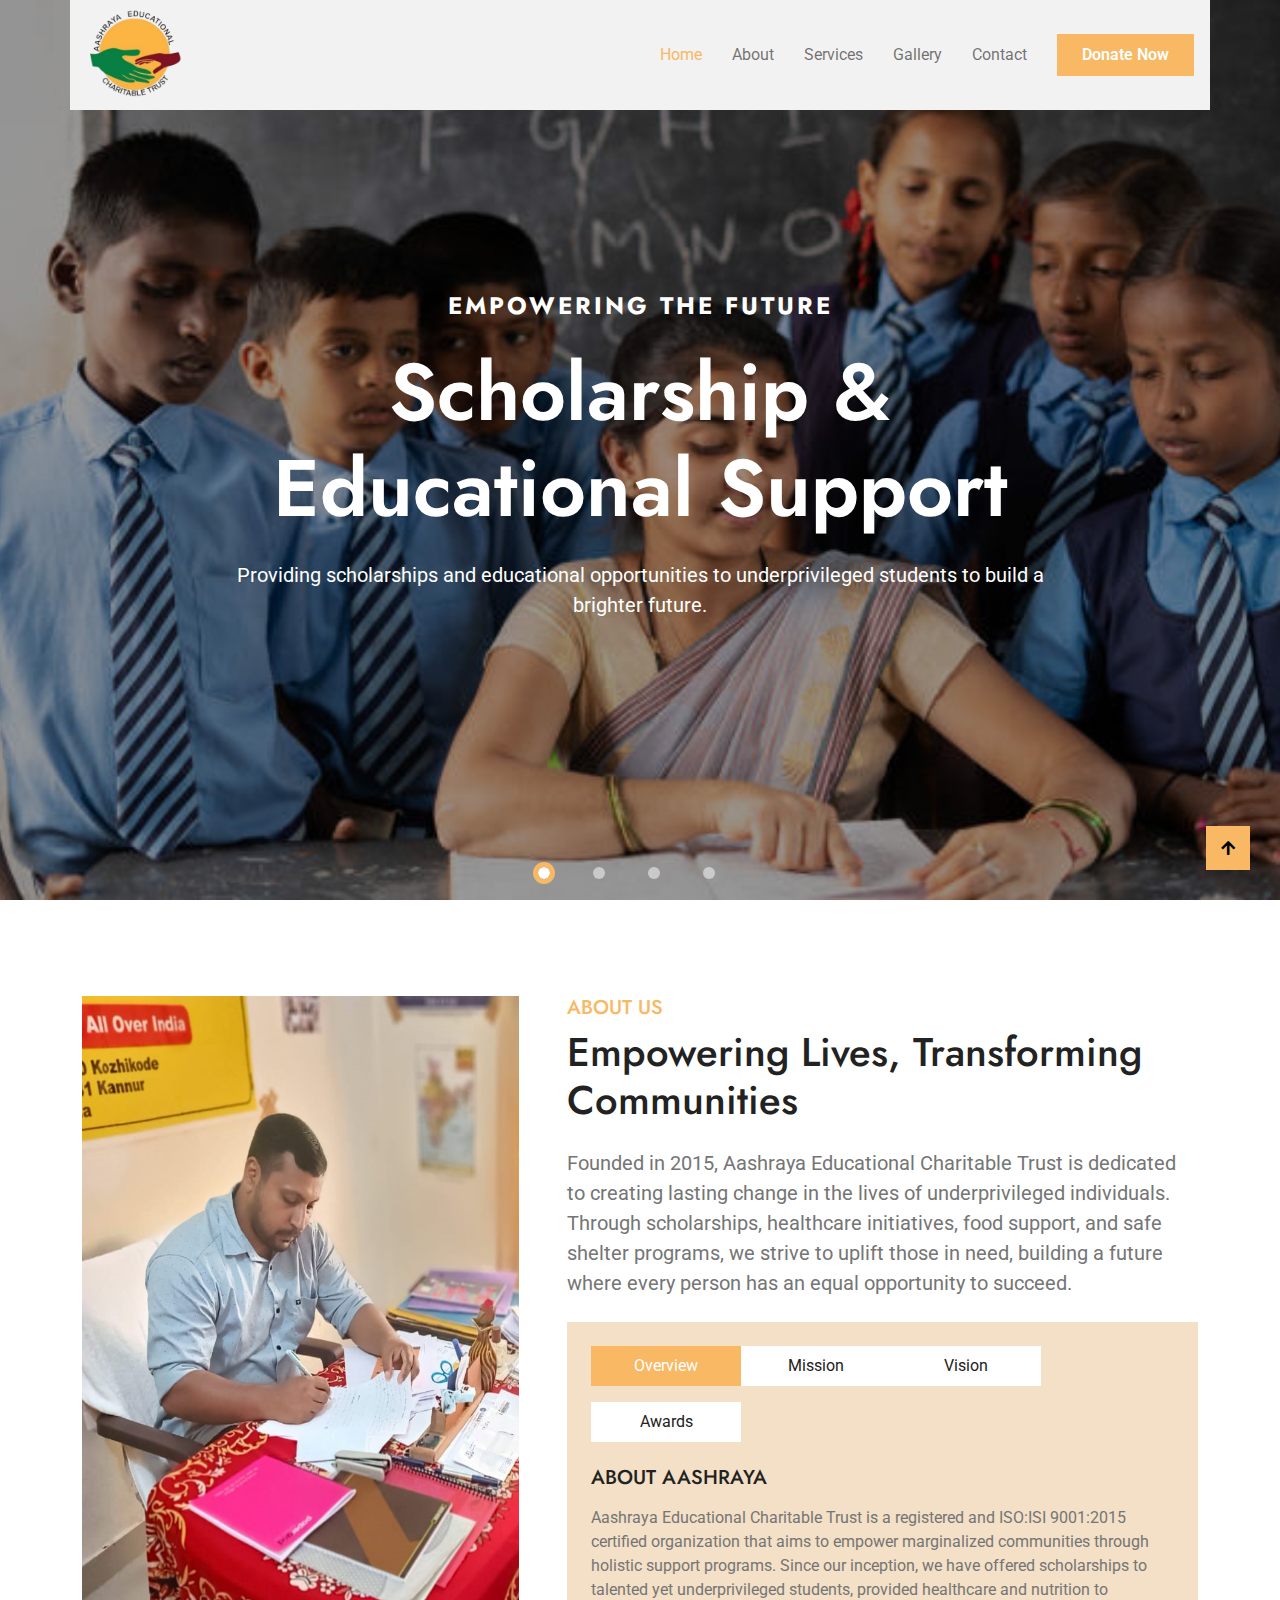
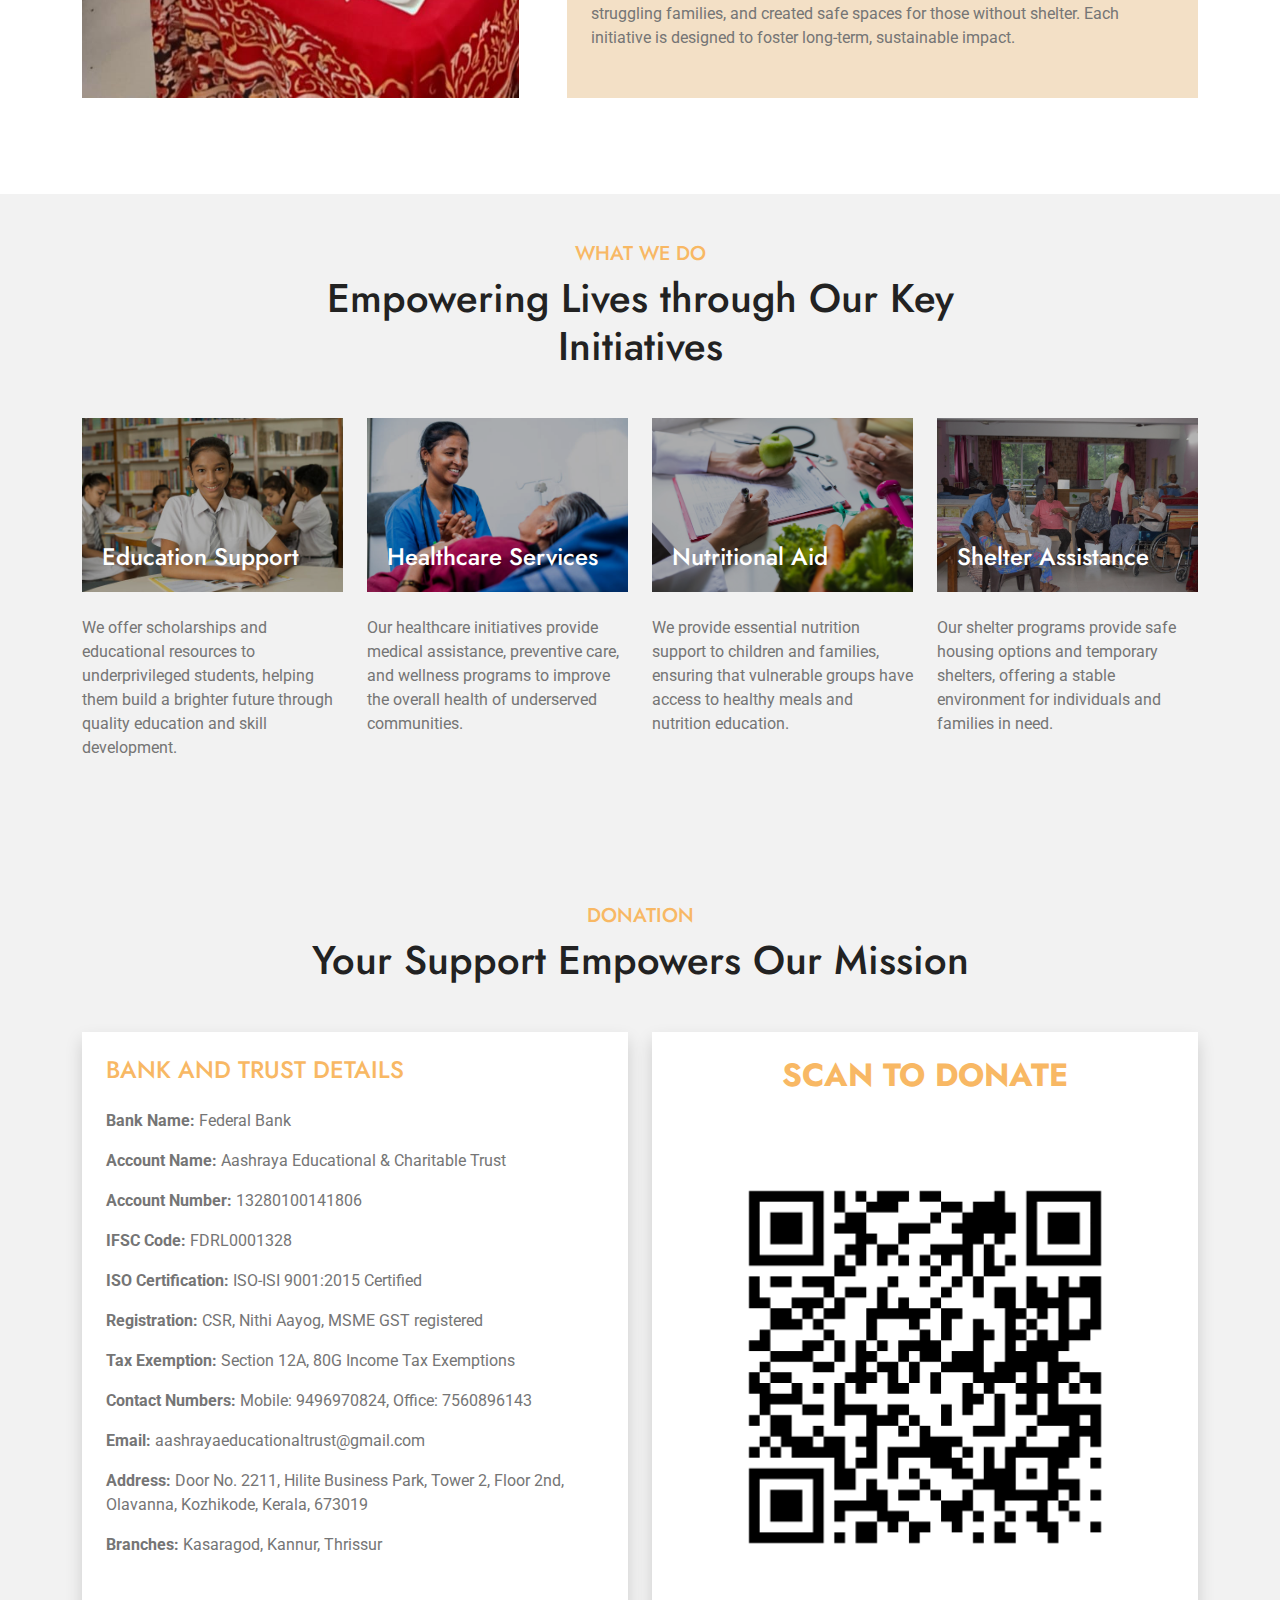
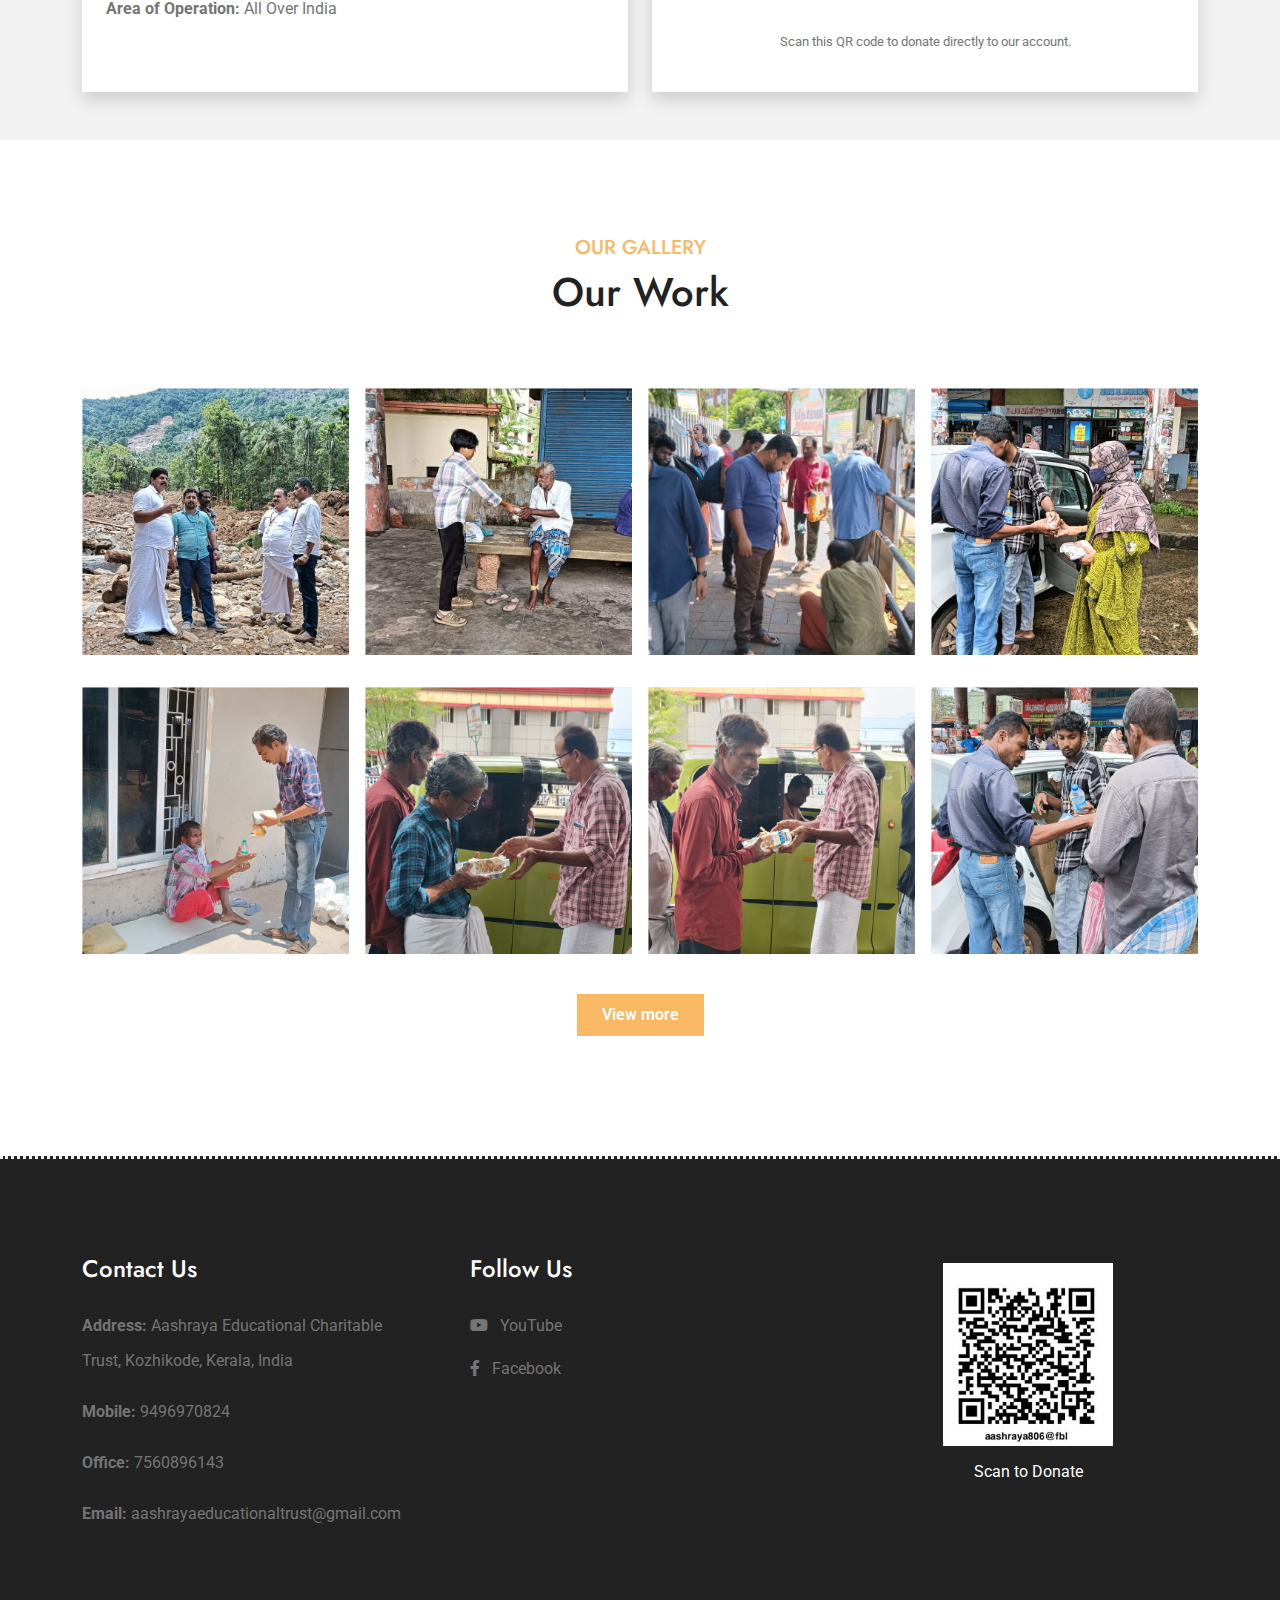
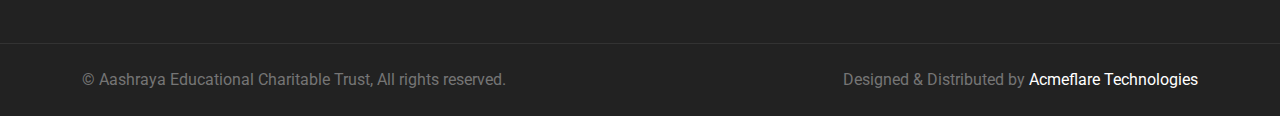
<file: index.html>
<!DOCTYPE html>
<html lang="en">

    <head>
        <meta charset="utf-8">
        <title>Aashraya Educational Charitable Trust</title>
        <link rel="shortcut icon" href="img/logo.jpg" type="image/x-icon">
        <meta content="width=device-width, initial-scale=1.0" name="viewport">
        <meta content="" name="keywords">
        <meta content="" name="description">

        <!-- Google Web Fonts -->
        <link rel="preconnect" href="https://fonts.googleapis.com">
        <link rel="preconnect" href="https://fonts.gstatic.com" crossorigin>
        <link href="https://fonts.googleapis.com/css2?family=Jost:wght@500;600&family=Roboto&display=swap" rel="stylesheet"> 

        <!-- Icon Font Stylesheet -->
        <link rel="stylesheet" href="https://use.fontawesome.com/releases/v5.15.4/css/all.css"/>
        <link href="https://cdn.jsdelivr.net/npm/bootstrap-icons@1.4.1/font/bootstrap-icons.css" rel="stylesheet">

        <!-- Libraries Stylesheet -->
        <link href="lib/owlcarousel/assets/owl.carousel.min.css" rel="stylesheet">
        <link href="lib/lightbox/css/lightbox.min.css" rel="stylesheet">


        <!-- Customized Bootstrap Stylesheet -->
        <link href="css/bootstrap.min.css" rel="stylesheet">

        <!-- Template Stylesheet -->
        <link href="css/style.css" rel="stylesheet">

        <style>

            .donation .row {
    display: flex;
    flex-wrap: wrap;
    align-items: stretch;  /* Ensures boxes stretch to equal height */
  }

  .donation .col-lg-6 {
    display: flex;           /* Makes each column flexible */
  }

  .donation .p-4 {
    display: flex;
    flex-direction: column;
    height: 100%;            /* Forces content to fill the full height */
  }
        </style>
    </head>

    <body>

        <!-- Spinner Start -->
        <div id="spinner" class="show w-100 vh-100 bg-white position-fixed translate-middle top-50 start-50  d-flex align-items-center justify-content-center">
            <div class="spinner-grow text-primary" role="status"></div>
        </div>
        <!-- Spinner End -->


        <!-- Navbar start -->
        <div class="container-fluid fixed-top px-0">
            <div class="container px-0">
                
                <nav class="navbar navbar-light bg-light navbar-expand-xl">
                    <a href="index.html" class="navbar-brand ms-3">
                        <img src="img/logo.png" alt="" style="height: 100px;">
                    </a>
                    <button class="navbar-toggler py-2 px-3 me-3" type="button" data-bs-toggle="collapse" data-bs-target="#navbarCollapse">
                        <span class="fa fa-bars text-primary"></span>
                    </button>
                    <div class="collapse navbar-collapse bg-light" id="navbarCollapse">
                        <div class="navbar-nav ms-auto">
                            <a href="index.html" class="nav-item nav-link active">Home</a>
                            <a href="about.html" class="nav-item nav-link">About</a>
                            <a href="service.html" class="nav-item nav-link">Services</a>
                            <a href="gallery.html" class="nav-item nav-link">Gallery</a>
                            
                            <a href="contact.html" class="nav-item nav-link">Contact</a>
                        </div>
                        <div class="d-flex align-items-center flex-nowrap pt-xl-0" style="margin-left: 15px;">
                            <a href="https://pmny.in/9ITldLYLwLGf" class="btn-hover-bg btn btn-primary text-white py-2 px-4 me-3">Donate Now</a>
                        </div>
                    </div>
                </nav>
            </div>
        </div>
        <!-- Navbar End -->

        
      <!-- Carousel Start -->
<div class="container-fluid carousel-header vh-100 px-0">
    <div id="carouselId" class="carousel slide" data-bs-ride="carousel">
        <ol class="carousel-indicators">
            <li data-bs-target="#carouselId" data-bs-slide-to="0" class="active"></li>
            <li data-bs-target="#carouselId" data-bs-slide-to="1"></li>
            <li data-bs-target="#carouselId" data-bs-slide-to="2"></li>
            <li data-bs-target="#carouselId" data-bs-slide-to="3"></li> <!-- New indicator for Slide 4 -->
        </ol>
        <div class="carousel-inner" role="listbox">
            <!-- Slide 1 -->
            <div class="carousel-item active">
                <img src="img/Scholarship & Educational Support.jpg" class="img-fluid" alt="Education Support">
                <div class="carousel-caption">
                    <div class="p-3" style="max-width: 900px;">
                        <h4 class="text-white text-uppercase fw-bold mb-4" style="letter-spacing: 3px;">Empowering the Future</h4>
                        <h1 class="display-1 text-capitalize text-white mb-4">Scholarship & Educational Support</h1>
                        <p class="mb-5 fs-5">Providing scholarships and educational opportunities to underprivileged students to build a brighter future.</p>
                    </div>
                </div>
            </div>
            <!-- Slide 2 -->
            <div class="carousel-item">
                <img src="img/Healthcare.webp" class="img-fluid" alt="Healthcare Assistance">
                <div class="carousel-caption">
                    <div class="p-3" style="max-width: 900px;">
                        <h4 class="text-white text-uppercase fw-bold mb-4" style="letter-spacing: 3px;">Health for All</h4>
                        <h1 class="display-1 text-capitalize text-white mb-4">Healthcare & Medical Assistance</h1>
                        <p class="mb-5 fs-5">Delivering essential healthcare services to those in need through medical camps and health education.</p>
                    </div>
                </div>
            </div>
            <!-- Slide 3 -->
            <div class="carousel-item">
                <img src="img/Food and Nutrition Support.jpg" class="img-fluid" alt="Food and Nutrition Support">
                <div class="carousel-caption">
                    <div class="p-3" style="max-width: 900px;">
                        <h4 class="text-white text-uppercase fw-bold mb-4" style="letter-spacing: 3px;">Fighting Hunger</h4>
                        <h1 class="display-1 text-capitalize text-white mb-4">Food and Nutrition Support</h1>
                        <p class="mb-5 fs-5">Ensuring access to food and nutritional support for marginalized communities.</p>
                    </div>
                </div>
            </div>
            <!-- Slide 4 (New Slide for Shelter Home & Old Age Home) -->
            <div class="carousel-item">
                <img src="img/Old-Age-Home-in-India.webp" class="img-fluid" alt="Shelter Home & Old Age Home Support">
                <div class="carousel-caption">
                    <div class="p-3" style="max-width: 900px;">
                        <h4 class="text-white text-uppercase fw-bold mb-4" style="letter-spacing: 3px;">Safe & Caring Spaces</h4>
                        <h1 class="display-1 text-capitalize text-white mb-4">Shelter Home & Old Age Home Support</h1>
                        <p class="mb-5 fs-5">Providing safe shelter and support for the elderly and vulnerable communities.</p>
                    </div>
                </div>
            </div>
        </div>
        <button class="carousel-control-prev" type="button" data-bs-target="#carouselId" data-bs-slide="prev">
            <span class="carousel-control-prev-icon" aria-hidden="true"></span>
            <span class="visually-hidden">Previous</span>
        </button>
        <button class="carousel-control-next" type="button" data-bs-target="#carouselId" data-bs-slide="next">
            <span class="carousel-control-next-icon" aria-hidden="true"></span>
            <span class="visually-hidden">Next</span>
        </button>
    </div>
</div>
<!-- Carousel End -->




     <!-- About Start -->
<div class="container-fluid about py-5">
    <div class="container py-5">
        <div class="row g-5">
            <div class="col-xl-5">
                <div class="h-100">
                    <img src="img/about.jpg" class="img-fluid w-100 h-100" alt="Aashraya Educational Charitable Trust">
                </div>
            </div>
            <div class="col-xl-7">
                <h5 class="text-uppercase text-primary">About Us</h5>
                <h1 class="mb-4">Empowering Lives, Transforming Communities</h1>
                <p class="fs-5 mb-4">Founded in 2015, Aashraya Educational Charitable Trust is dedicated to creating lasting change in the lives of underprivileged individuals. Through scholarships, healthcare initiatives, food support, and safe shelter programs, we strive to uplift those in need, building a future where every person has an equal opportunity to succeed.</p>
                
                <div class="tab-class bg-secondary p-4">
                    <ul class="nav d-flex mb-2">
                        <li class="nav-item mb-3">
                            <a class="d-flex py-2 text-center bg-white active" data-bs-toggle="pill" href="#tab-about">
                                <span class="text-dark" style="width: 150px;">Overview</span>
                            </a>
                        </li>
                        <li class="nav-item mb-3">
                            <a class="d-flex py-2  text-center bg-white" data-bs-toggle="pill" href="#tab-mission">
                                <span class="text-dark" style="width: 150px;">Mission</span>
                            </a>
                        </li>
                        <li class="nav-item mb-3">
                            <a class="d-flex py-2 text-center bg-white" data-bs-toggle="pill" href="#tab-vision">
                                <span class="text-dark" style="width: 150px;">Vision</span>
                            </a>
                        </li>
                        <li class="nav-item mb-3">
                            <a class="d-flex py-2 text-center bg-white" data-bs-toggle="pill" href="#tab-awards">
                                <span class="text-dark" style="width: 150px;">Awards</span>
                            </a>
                        </li>
                    </ul>
                    <div class="tab-content">
                        <!-- Overview Tab -->
                        <div id="tab-about" class="tab-pane fade show p-0 active">
                            <div class="row">
                                <div class="col-12">
                                    <div class="d-flex">
                                        <div class="text-start my-auto">
                                            <h5 class="text-uppercase mb-3">About Aashraya</h5>
                                            <p class="mb-4">Aashraya Educational Charitable Trust is a registered and ISO:ISI 9001:2015 certified organization that aims to empower marginalized communities through holistic support programs. Since our inception, we have offered scholarships to talented yet underprivileged students, provided healthcare and nutrition to struggling families, and created safe spaces for those without shelter. Each initiative is designed to foster long-term, sustainable impact.</p>
                                            
                                        </div>
                                    </div>
                                </div>
                            </div>
                        </div>
                        <!-- Mission Tab -->
                        <div id="tab-mission" class="tab-pane fade show p-0">
                            <div class="row">
                                <div class="col-12">
                                    <div class="d-flex">
                                        <div class="text-start my-auto">
                                            <h5 class="text-uppercase mb-3">Our Mission</h5>
                                            <p class="mb-4">Our mission is to empower marginalized communities across Kerala by providing equitable access to education, healthcare, nutrition, and shelter. By offering a strong support system and focusing on sustainable development, we aim to foster resilience and self-sufficiency among those we serve.</p>
                                           
                                        </div>
                                    </div>
                                </div>
                            </div>
                        </div>
                        <!-- Vision Tab -->
                        <div id="tab-vision" class="tab-pane fade show p-0">
                            <div class="row">
                                <div class="col-12">
                                    <div class="d-flex">
                                        <div class="text-start my-auto">
                                            <h5 class="text-uppercase mb-3">Our Vision</h5>
                                            <p class="mb-4">We envision a society where education and healthcare are accessible to everyone, no one suffers from hunger, and all individuals have a safe place to call home. We aspire to be a cornerstone of hope and support in our community, bridging gaps in essential services and fostering a compassionate, inclusive future.</p>
                                            
                                        </div>
                                    </div>
                                </div>
                            </div>
                        </div>
                        <!-- Awards Tab -->
                        <div id="tab-awards" class="tab-pane fade show p-0">
                            <div class="row">
                                <div class="col-12">
                                    <div class="d-flex">
                                        <div class="text-start my-auto">
                                            <h5 class="text-uppercase mb-3">Recognitions & Awards</h5>
                                            <p class="mb-4">Aashraya has been honored with several prestigious awards for its dedication to social welfare, including:</p>
                                            <ul class="list-unstyled mb-4">
                                                <li>🔸 Mahatma Gandhi Award</li>
                                                <li>🔸 Mother Teresa Nobel Award</li>
                                                <li>🔸 World Charity Welfare Association Award</li>
                                                <li>🔸 Doctorate of Social Work Award</li>
                                                <li>🔸 Rashtra Seva Puraskar Award</li>
                                                <li>🔸 International Health Care Award</li>
                                                <li>🔸 National Level Charitable Trust Award</li>
                                            </ul>
                                            
                                        </div>
                                    </div>
                                </div>
                            </div>
                        </div>
                    </div>
                </div>
            </div>
        </div>
    </div>
</div>
<!-- About End -->



<!-- Services Start -->
<div class="container-fluid service bg-light">
    <div class="container py-5">
        <div class="text-center mx-auto pb-5" style="max-width: 800px;">
            <h5 class="text-uppercase text-primary">What We Do</h5>
            <h1 class="mb-0">Empowering Lives through Our Key Initiatives</h1>
        </div>
        <div class="row g-4">
            <!-- Education Support -->
            <div class="col-md-6 col-lg-6 col-xl-3">
                <div class="service-item">
                    <img src="img/s1.jpg" class="img-fluid w-100" alt="Education Support">
                    <div class="service-link">
                        <a  class="h4 mb-0">Education Support</a>
                    </div>
                </div>
                <p class="my-4">We offer scholarships and educational resources to underprivileged students, helping them build a brighter future through quality education and skill development.</p>
            </div>
            <!-- Healthcare Services -->
            <div class="col-md-6 col-lg-6 col-xl-3">
                <div class="service-item">
                    <img src="img/s2.jpg" class="img-fluid w-100" alt="Healthcare Services">
                    <div class="service-link">
                        <a  class="h4 mb-0">Healthcare Services</a>
                    </div>
                </div>
                <p class="my-4">Our healthcare initiatives provide medical assistance, preventive care, and wellness programs to improve the overall health of underserved communities.</p>
            </div>
            <!-- Nutritional Aid -->
            <div class="col-md-6 col-lg-6 col-xl-3">
                <div class="service-item">
                    <img src="img/s3.jpeg" class="img-fluid w-100" alt="Nutritional Aid">
                    <div class="service-link">
                        <a  class="h4 mb-0">Nutritional Aid</a>
                    </div>
                </div>
                <p class="my-4">We provide essential nutrition support to children and families, ensuring that vulnerable groups have access to healthy meals and nutrition education.</p>
            </div>
            <!-- Shelter Assistance -->
            <div class="col-md-6 col-lg-6 col-xl-3">
                <div class="service-item">
                    <img src="img/s4.jpg" class="img-fluid w-100" alt="Shelter Assistance">
                    <div class="service-link">
                        <a  class="h4 mb-0">Shelter Assistance</a>
                    </div>
                </div>
                <p class="my-4">Our shelter programs provide safe housing options and temporary shelters, offering a stable environment for individuals and families in need.</p>
            </div>
            <div class="col-12">
                
            </div>
        </div>
    </div>
</div>
<!-- Services End -->



 <!-- Donation Start -->
 <div class="container-fluid donation bg-light" id="donate">
    <div class="container py-5">
      <div class="text-center mx-auto pb-5" style="max-width: 800px;">
        <h5 class="text-uppercase text-primary">Donation</h5>
        <h1 class="mb-0">Your Support Empowers Our Mission</h1>
      </div>
      <div class="row g-4">
        <!-- Bank and Trust Details Column -->
        <div class="col-lg-6">
          <div class="p-4 bg-white rounded shadow">
            <h4 class="text-uppercase text-primary mb-4">Bank and Trust Details</h4>
            <p><strong>Bank Name:</strong> Federal Bank</p>
            <p><strong>Account Name:</strong> Aashraya Educational & Charitable Trust</p>
            <p><strong>Account Number:</strong> 13280100141806</p>
            <p><strong>IFSC Code:</strong> FDRL0001328</p>
            <p><strong>ISO Certification:</strong> ISO-ISI 9001:2015 Certified</p>
            <p><strong>Registration:</strong> CSR, Nithi Aayog, MSME GST registered</p>
            <p><strong>Tax Exemption:</strong> Section 12A, 80G Income Tax Exemptions</p>
            <p><strong>Contact Numbers:</strong> Mobile: 9496970824, Office: 7560896143</p>
            <p><strong>Email:</strong> aashrayaeducationaltrust@gmail.com</p>
            <p><strong>Address:</strong> Door No. 2211, Hilite Business Park, Tower 2, Floor 2nd, Olavanna, Kozhikode, Kerala, 673019</p>
            <p><strong>Branches:</strong> Kasaragod, Kannur, Thrissur</p>
            <p class="mt-4"><strong>Area of Operation:</strong> All Over India</p>
          </div>
        </div>
  
        <!-- QR Code Column -->
        <div class="col-lg-6 text-center">
          <div class="p-4 bg-white rounded shadow">
            <h2 class="text-uppercase text-primary mb-4 fw-bold">Scan to Donate</h2>
            <img src="img/qr_code.png" class="img-fluid w-100" alt="QR Code">
            <p style="font-size: smaller;" class="mt-3">Scan this QR code to donate directly to our account.</p>
          </div>
        </div>
      </div>
    </div>
  </div>
<!-- Donation End -->



        <!-- Counter Start -->
        <!-- <div class="container-fluid counter py-5" style="background: linear-gradient(rgba(0, 0, 0, .4), rgba(0, 0, 0, 0.4)), url(img/volunteers-bg.jpg) center center; background-size: cover;">
            <div class="container py-5">
                <div class="text-center mx-auto pb-5" style="max-width: 800px;">
                    <h5 class="text-uppercase text-primary">Achievements</h5>
                    <p class="text-white mb-0">Lorem Ipsum is simply dummy text of the printing and typesetting industry. Lorem Ipsum has been the industry's standard dummy text ever since the 1500s, when an unknown printer took a galley
                    </p>
                </div>
                <div class="row g-4">
                    <div class="col-md-6 col-lg-6 col-xl-3">
                        <div class="counter-item text-center border p-5">
                            <i class="fas fa-thumbs-up fa-4x text-white"></i>
                            <h3 class="text-white my-4">Beavers Saved</h3>
                            <div class="counter-counting">
                                <span class="text-primary fs-2 fw-bold" data-toggle="counter-up">3600</span>
                                <span class="h1 fw-bold text-primary">+</span>
                            </div>
                        </div>
                    </div>
                    <div class="col-md-6 col-lg-6 col-xl-3">
                        <div class="counter-item text-center border p-5">
                            <i class="fas fa-file-invoice-dollar fa-4x text-white"></i>
                            <h3 class="text-white my-4">Funds Collected</h3>
                            <div class="counter-counting text-center border-white w-100" style="border-style: dotted; font-size: 30px;">
                                <span class="text-primary fs-2 fw-bold" data-toggle="counter-up">513</span>
                                <span class="h1 fw-bold text-primary">$</span>
                            </div>
                        </div>
                    </div>
                    <div class="col-md-6 col-lg-6 col-xl-3">
                        <div class="counter-item text-center border p-5">
                            <i class="fas fa-user fa-4x text-white"></i>
                            <h3 class="text-white my-4">Volunteer</h3>
                            <div class="counter-counting text-center border-white w-100" style="border-style: dotted; font-size: 30px;">
                                <span class="text-primary fs-2 fw-bold" data-toggle="counter-up">713</span>
                                <span class="h1 fw-bold text-primary">+</span>
                            </div>
                        </div>
                    </div>
                    <div class="col-md-6 col-lg-6 col-xl-3">
                        <div class="counter-item text-center border p-5">
                            <i class="fas fa-heart fa-4x text-white"></i>
                            <h3 class="text-white my-4">Days of Help</h3>
                            <div class="counter-counting text-center border-white w-100" style="border-style: dotted; font-size: 30px;">
                                <span class="text-primary fs-2 fw-bold" data-toggle="counter-up">487</span>
                                <span class="h1 fw-bold text-primary">+</span>
                            </div>
                        </div>
                    </div>
                    <div class="col-12">
                        <div class="d-flex align-items-center justify-content-center">
                            <a class="btn-hover-bg btn btn-primary text-white py-2 px-4" href="#">Join With Us</a>
                        </div>
                    </div>
                </div>
            </div>
        </div> -->
        <!-- Counter End -->


       
      

      <!-- Gallery Start -->
      <div class="container-fluid gallery py-5 my-5 px-0">
        <div class="container">
            <div class="text-center mx-auto pb-5" style="max-width: 800px;">
                <h5 class="text-uppercase text-primary">Our Gallery</h5>
                <h1 class="mb-4">Our Work</h1>
            </div>
            <div class="row g-3">
                <!-- Gallery Items (1 to 32) -->

                
              
                <div class="col-lg-3 col-md-4 col-sm-6 mb-3">
                    <div class="gallery-item">
                        <img src="img/gallery-14.jpg" alt="Gallery Image 1">
                    </div>
                </div>
                <div class="col-lg-3 col-md-4 col-sm-6 mb-3">
                    <div class="gallery-item">
                        <img src="img/gallery-2.jpg" alt="Gallery Image 2">
                    </div>
                </div>
                <div class="col-lg-3 col-md-4 col-sm-6 mb-3">
                    <div class="gallery-item">
                        <img src="img/gallery-3.jpg" alt="Gallery Image 3">
                    </div>
                </div>
                <div class="col-lg-3 col-md-4 col-sm-6 mb-3">
                    <div class="gallery-item">
                        <img src="img/gallery-10.jpg" alt="Gallery Image 4">
                    </div>
                </div>
                <div class="col-lg-3 col-md-4 col-sm-6 mb-3">
                    <div class="gallery-item">
                        <img src="img/gallery-5.jpg" alt="Gallery Image 5">
                    </div>
                </div>
                <div class="col-lg-3 col-md-4 col-sm-6 mb-3">
                    <div class="gallery-item">
                        <img src="img/gallery-6.jpg" alt="Gallery Image 6">
                    </div>
                </div>
                <div class="col-lg-3 col-md-4 col-sm-6 mb-3">
                    <div class="gallery-item">
                        <img src="img/gallery-7.jpg" alt="Gallery Image 7">
                    </div>
                </div>
                <div class="col-lg-3 col-md-4 col-sm-6 mb-3">
                    <div class="gallery-item">
                        <img src="img/gallery-8.jpg" alt="Gallery Image 8">
                    </div>
                </div>
               
            </div>
            <div class="d-flex justify-content-center align-items-center my-4">
                <a href="gallery.html" class="btn-hover-bg btn btn-primary text-white py-2 px-4">View more</a>
            </div>
            
        </div>
    </div>
    <!-- Gallery End -->


       

        <!-- Footer Start -->
<div class="container-fluid footer bg-dark text-body py-5">
    <div class="container py-5">
        <div class="row g-5">
            <!-- Address and Contact Information -->
            <div class="col-md-6 col-lg-6 col-xl-4">
                <div class="footer-item">
                    <h4 class="mb-4 text-white">Contact Us</h4>
                    <p><strong>Address:</strong> Aashraya Educational Charitable Trust, Kozhikode, Kerala, India</p>
                    <p><strong>Mobile:</strong> 9496970824</p>
                    <p><strong>Office:</strong> 7560896143</p>
                    <p><strong>Email:</strong> aashrayaeducationaltrust@gmail.com</p>
                </div>
            </div>
            <!-- Social Media Links -->
            <div class="col-md-6 col-lg-6 col-xl-4">
                <div class="footer-item">
                    <h4 class="mb-4 text-white">Follow Us</h4>
                    <a href="https://youtube.com/@aashrayaeducationaltrust?si=SdaEd4XGsYiGcqcV" class="d-block text-body mb-2"><i class="fab fa-youtube me-2"></i> YouTube</a>
                    <a href="https://www.facebook.com/profile.php?id=100082121772458&mibextid=ZbWKwL" class="d-block text-body mb-2"><i class="fab fa-facebook-f me-2"></i> Facebook</a>
                </div>
            </div>
            <!-- Gallery with QR Code -->
            <div class="col-md-6 col-lg-6 col-xl-4">
                <div class="footer-item">
                    <div class="row g-2">
                        
                        <!-- QR Code Space -->
                        <div class="col-12 text-center mt-3">
                            <img src="img/qr code footer .jpg" class="img-fluid w-50" alt="QR Code">
                            <p class="text-white mt-2">Scan to Donate</p>
                        </div>
                    </div>
                </div>
            </div>
        </div>
    </div>
</div>
<!-- Footer End -->

<!-- Copyright Start -->
<div class="container-fluid copyright py-4">
    <div class="container">
        <div class="row g-4 align-items-center">
            <div class="col-md-6 text-center text-md-start">
                <span class="text-body text-white">&copy; Aashraya Educational Charitable Trust, All rights reserved.</span>
            </div>
            <div class="col-md-6 text-center text-md-end">
                Designed & Distributed by <a class="text-white" href="https://www.acmeflare.in/">Acmeflare Technologies</a>
            </div>
        </div>
    </div>
</div>
<!-- Copyright End -->


        <!-- Back to Top -->
        <a href="#" class="btn btn-primary btn-primary-outline-0 btn-md-square back-to-top"><i class="fa fa-arrow-up"></i></a>   

        
        <!-- JavaScript Libraries -->
        <script src="https://ajax.googleapis.com/ajax/libs/jquery/3.6.4/jquery.min.js"></script>
        <script src="https://cdn.jsdelivr.net/npm/bootstrap@5.0.0/dist/js/bootstrap.bundle.min.js"></script>
        <script src="lib/easing/easing.min.js"></script>
        <script src="lib/waypoints/waypoints.min.js"></script>
        <script src="lib/counterup/counterup.min.js"></script>
        <script src="lib/owlcarousel/owl.carousel.min.js"></script>
        <script src="lib/lightbox/js/lightbox.min.js"></script>
        

        <!-- Template Javascript -->
        <script src="js/main.js"></script>

    </body>

</html>
</file>
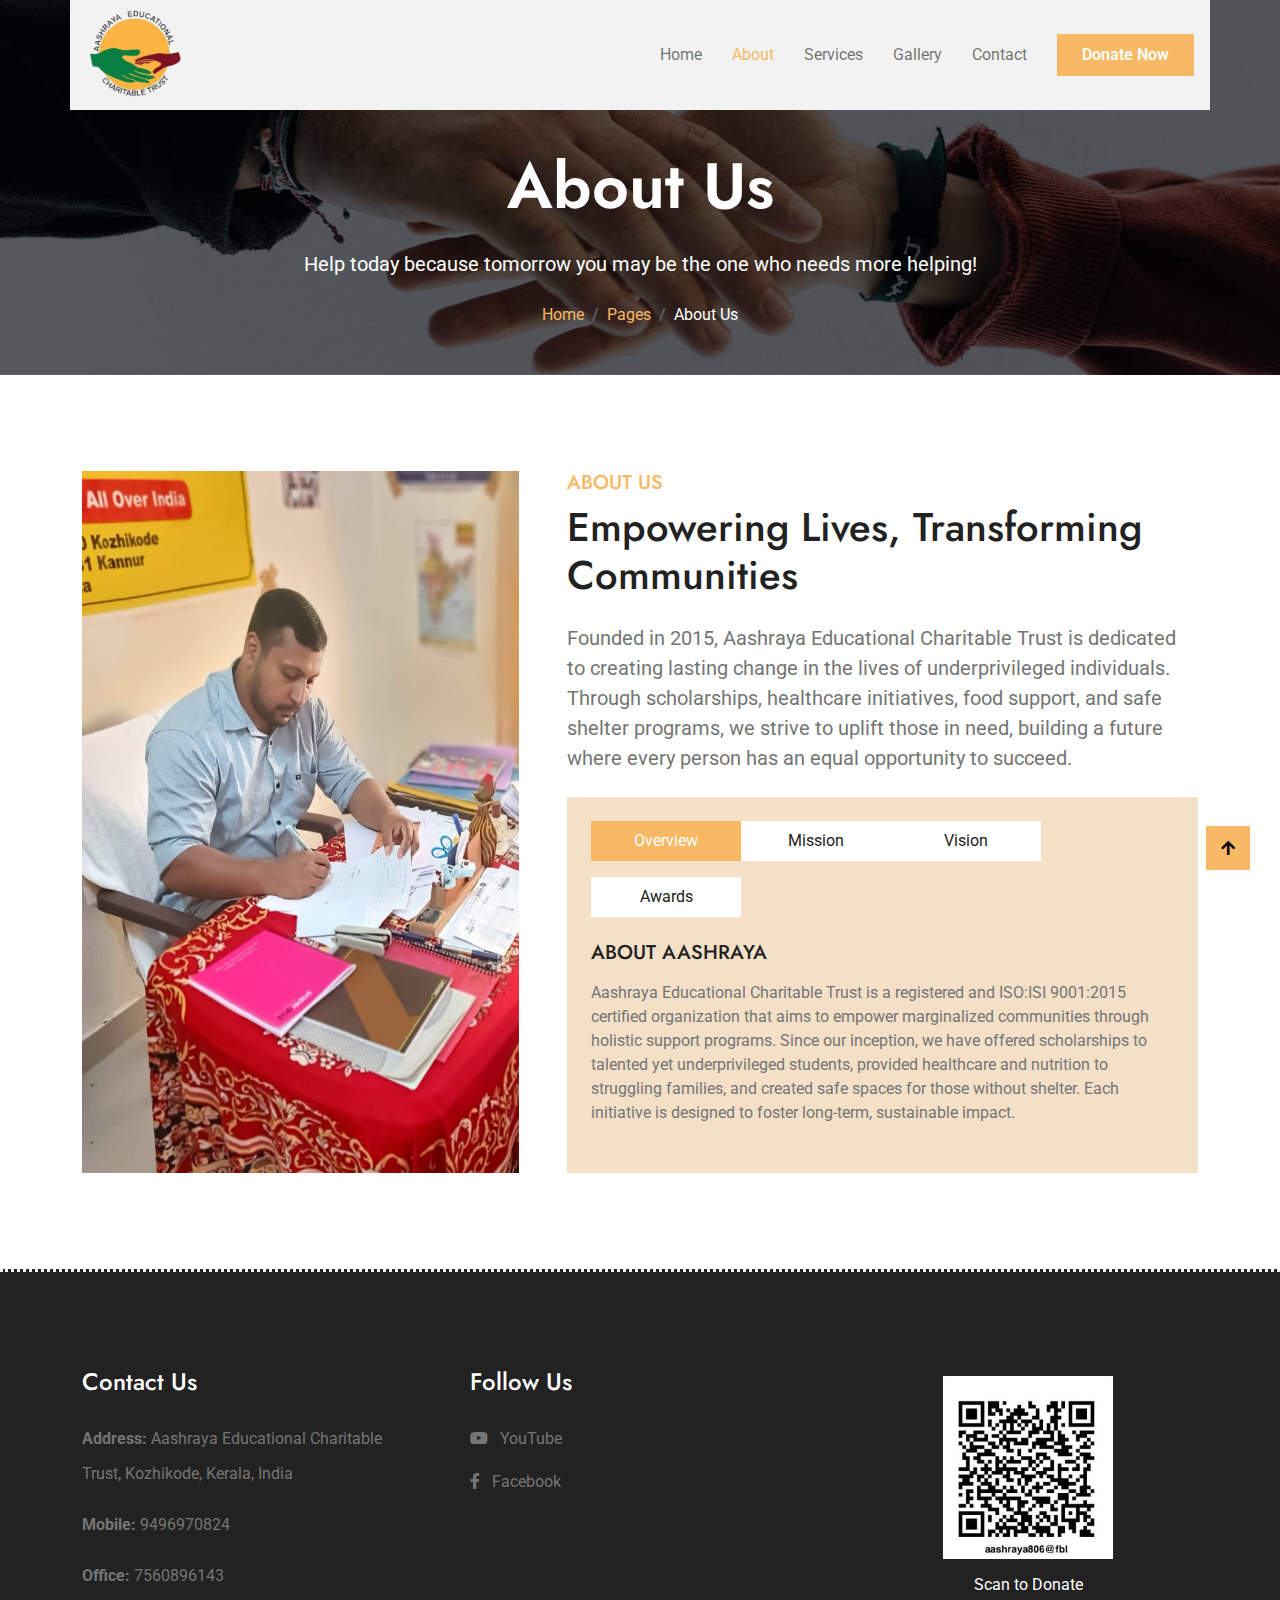
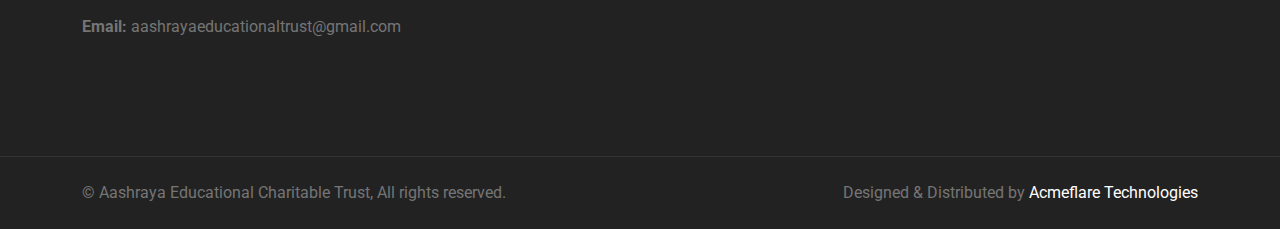
<file: about.html>
<!DOCTYPE html>
<html lang="en">

    <head>
        <meta charset="utf-8">
        <title>Aashraya Educational Charitable Trust</title>
        <link rel="shortcut icon" href="img/logo.jpg" type="image/x-icon">
        <meta content="width=device-width, initial-scale=1.0" name="viewport">
        <meta content="" name="keywords">
        <meta content="" name="description">

        <!-- Google Web Fonts -->
        <link rel="preconnect" href="https://fonts.googleapis.com">
        <link rel="preconnect" href="https://fonts.gstatic.com" crossorigin>
        <link href="https://fonts.googleapis.com/css2?family=Jost:wght@500;600&family=Roboto&display=swap" rel="stylesheet"> 

        <!-- Icon Font Stylesheet -->
        <link rel="stylesheet" href="https://use.fontawesome.com/releases/v5.15.4/css/all.css"/>
        <link href="https://cdn.jsdelivr.net/npm/bootstrap-icons@1.4.1/font/bootstrap-icons.css" rel="stylesheet">

        <!-- Libraries Stylesheet -->
        <link href="lib/owlcarousel/assets/owl.carousel.min.css" rel="stylesheet">
        <link href="lib/lightbox/css/lightbox.min.css" rel="stylesheet">


        <!-- Customized Bootstrap Stylesheet -->
        <link href="css/bootstrap.min.css" rel="stylesheet">

        <!-- Template Stylesheet -->
        <link href="css/style.css" rel="stylesheet">
    </head>

    <body>

        <!-- Spinner Start -->
        <div id="spinner" class="show w-100 vh-100 bg-white position-fixed translate-middle top-50 start-50  d-flex align-items-center justify-content-center">
            <div class="spinner-grow text-primary" role="status"></div>
        </div>
        <!-- Spinner End -->


       <!-- Navbar start -->
       <div class="container-fluid fixed-top px-0">
        <div class="container px-0">
            
            <nav class="navbar navbar-light bg-light navbar-expand-xl">
                <a href="index.html" class="navbar-brand ms-3">
                    <img src="img/logo.png" alt="" style="height: 100px;">
                </a>
                <button class="navbar-toggler py-2 px-3 me-3" type="button" data-bs-toggle="collapse" data-bs-target="#navbarCollapse">
                    <span class="fa fa-bars text-primary"></span>
                </button>
                <div class="collapse navbar-collapse bg-light" id="navbarCollapse">
                    <div class="navbar-nav ms-auto">
                        <a href="index.html" class="nav-item nav-link ">Home</a>
                        <a href="about.html" class="nav-item nav-link active">About</a>
                        <a href="service.html" class="nav-item nav-link">Services</a>
                        <a href="gallery.html" class="nav-item nav-link">Gallery</a>
                        <a href="contact.html" class="nav-item nav-link">Contact</a>
                    </div>
                    <div class="d-flex align-items-center flex-nowrap pt-xl-0" style="margin-left: 15px;">
                        <a href="index.html#donate" class="btn-hover-bg btn btn-primary text-white py-2 px-4 me-3">Donate Now</a>
                    </div>
                </div>
            </nav>
        </div>
    </div>
    <!-- Navbar End -->

        <!-- Header Start -->
        <div class="container-fluid bg-breadcrumb">
            <div class="container text-center py-5" style="max-width: 900px;">
                <h3 class="text-white display-3 mb-4">About Us</h1>
                <p class="fs-5 text-white mb-4">Help today because tomorrow you may be the one who needs more helping!</p>
                <ol class="breadcrumb justify-content-center mb-0">
                    <li class="breadcrumb-item"><a href="index.html">Home</a></li>
                    <li class="breadcrumb-item"><a href="#">Pages</a></li>
                    <li class="breadcrumb-item active text-white">About Us</li>
                </ol>    
            </div>
        </div>
        <!-- Header End -->

<!-- About Start -->
<div class="container-fluid about py-5">
    <div class="container py-5">
        <div class="row g-5">
            <div class="col-xl-5">
                <div class="h-100">
                    <img src="img/about.jpg" class="img-fluid w-100 h-100" alt="Aashraya Educational Charitable Trust">
                </div>
            </div>
            <div class="col-xl-7">
                <h5 class="text-uppercase text-primary">About Us</h5>
                <h1 class="mb-4">Empowering Lives, Transforming Communities</h1>
                <p class="fs-5 mb-4">Founded in 2015, Aashraya Educational Charitable Trust is dedicated to creating lasting change in the lives of underprivileged individuals. Through scholarships, healthcare initiatives, food support, and safe shelter programs, we strive to uplift those in need, building a future where every person has an equal opportunity to succeed.</p>
                
                <div class="tab-class bg-secondary p-4">
                    <ul class="nav d-flex mb-2">
                        <li class="nav-item mb-3">
                            <a class="d-flex py-2 text-center bg-white active" data-bs-toggle="pill" href="#tab-about">
                                <span class="text-dark" style="width: 150px;">Overview</span>
                            </a>
                        </li>
                        <li class="nav-item mb-3">
                            <a class="d-flex py-2 text-center bg-white" data-bs-toggle="pill" href="#tab-mission">
                                <span class="text-dark" style="width: 150px;">Mission</span>
                            </a>
                        </li>
                        <li class="nav-item mb-3">
                            <a class="d-flex py-2 text-center bg-white" data-bs-toggle="pill" href="#tab-vision">
                                <span class="text-dark" style="width: 150px;">Vision</span>
                            </a>
                        </li>
                        <li class="nav-item mb-3">
                            <a class="d-flex py-2 text-center bg-white" data-bs-toggle="pill" href="#tab-awards">
                                <span class="text-dark" style="width: 150px;">Awards</span>
                            </a>
                        </li>
                    </ul>
                    <div class="tab-content">
                        <!-- Overview Tab -->
                        <div id="tab-about" class="tab-pane fade show p-0 active">
                            <div class="row">
                                <div class="col-12">
                                    <div class="d-flex">
                                        <div class="text-start my-auto">
                                            <h5 class="text-uppercase mb-3">About Aashraya</h5>
                                            <p class="mb-4">Aashraya Educational Charitable Trust is a registered and ISO:ISI 9001:2015 certified organization that aims to empower marginalized communities through holistic support programs. Since our inception, we have offered scholarships to talented yet underprivileged students, provided healthcare and nutrition to struggling families, and created safe spaces for those without shelter. Each initiative is designed to foster long-term, sustainable impact.</p>
                                            
                                        </div>
                                    </div>
                                </div>
                            </div>
                        </div>
                        <!-- Mission Tab -->
                        <div id="tab-mission" class="tab-pane fade show p-0">
                            <div class="row">
                                <div class="col-12">
                                    <div class="d-flex">
                                        <div class="text-start my-auto">
                                            <h5 class="text-uppercase mb-3">Our Mission</h5>
                                            <p class="mb-4">Our mission is to empower marginalized communities across Kerala by providing equitable access to education, healthcare, nutrition, and shelter. By offering a strong support system and focusing on sustainable development, we aim to foster resilience and self-sufficiency among those we serve.</p>
                                           
                                        </div>
                                    </div>
                                </div>
                            </div>
                        </div>
                        <!-- Vision Tab -->
                        <div id="tab-vision" class="tab-pane fade show p-0">
                            <div class="row">
                                <div class="col-12">
                                    <div class="d-flex">
                                        <div class="text-start my-auto">
                                            <h5 class="text-uppercase mb-3">Our Vision</h5>
                                            <p class="mb-4">We envision a society where education and healthcare are accessible to everyone, no one suffers from hunger, and all individuals have a safe place to call home. We aspire to be a cornerstone of hope and support in our community, bridging gaps in essential services and fostering a compassionate, inclusive future.</p>
                                            
                                        </div>
                                    </div>
                                </div>
                            </div>
                        </div>
                        <!-- Awards Tab -->
                        <div id="tab-awards" class="tab-pane fade show p-0">
                            <div class="row">
                                <div class="col-12">
                                    <div class="d-flex">
                                        <div class="text-start my-auto">
                                            <h5 class="text-uppercase mb-3">Recognitions & Awards</h5>
                                            <p class="mb-4">Aashraya has been honored with several prestigious awards for its dedication to social welfare, including:</p>
                                            <ul class="list-unstyled mb-4">
                                                <li>🔸 Mahatma Gandhi Award</li>
                                                <li>🔸 Mother Teresa Nobel Award</li>
                                                <li>🔸 World Charity Welfare Association Award</li>
                                                <li>🔸 Doctorate of Social Work Award</li>
                                                <li>🔸 Rashtra Seva Puraskar Award</li>
                                                <li>🔸 International Health Care Award</li>
                                                <li>🔸 National Level Charitable Trust Award</li>
                                            </ul>
                                            
                                        </div>
                                    </div>
                                </div>
                            </div>
                        </div>
                    </div>
                </div>
            </div>
        </div>
    </div>
</div>
<!-- About End -->
  <!-- Footer Start -->
  <div class="container-fluid footer bg-dark text-body py-5">
    <div class="container py-5">
        <div class="row g-5">
            <!-- Address and Contact Information -->
            <div class="col-md-6 col-lg-6 col-xl-4">
                <div class="footer-item">
                    <h4 class="mb-4 text-white">Contact Us</h4>
                    <p><strong>Address:</strong> Aashraya Educational Charitable Trust, Kozhikode, Kerala, India</p>
                    <p><strong>Mobile:</strong> 9496970824</p>
                    <p><strong>Office:</strong> 7560896143</p>
                    <p><strong>Email:</strong> aashrayaeducationaltrust@gmail.com</p>
                </div>
            </div>
            <!-- Social Media Links -->
            <div class="col-md-6 col-lg-6 col-xl-4">
                <div class="footer-item">
                    <h4 class="mb-4 text-white">Follow Us</h4>
                    <a href="https://youtube.com/@aashrayaeducationaltrust?si=SdaEd4XGsYiGcqcV" class="d-block text-body mb-2"><i class="fab fa-youtube me-2"></i> YouTube</a>
                    <a href="https://www.facebook.com/profile.php?id=100082121772458&mibextid=ZbWKwL" class="d-block text-body mb-2"><i class="fab fa-facebook-f me-2"></i> Facebook</a>
                </div>
            </div>
            <!-- Gallery with QR Code -->
            <div class="col-md-6 col-lg-6 col-xl-4">
                <div class="footer-item">
                    <div class="row g-2">
                        
                        <!-- QR Code Space -->
                        <div class="col-12 text-center mt-3">
                            <img src="img/qr code footer .jpg" class="img-fluid w-50" alt="QR Code">
                            <p class="text-white mt-2">Scan to Donate</p>
                        </div>
                    </div>
                </div>
            </div>
        </div>
    </div>
</div>
<!-- Footer End -->

<!-- Copyright Start -->
<div class="container-fluid copyright py-4">
    <div class="container">
        <div class="row g-4 align-items-center">
            <div class="col-md-6 text-center text-md-start">
                <span class="text-body text-white">&copy; Aashraya Educational Charitable Trust, All rights reserved.</span>
            </div>
            <div class="col-md-6 text-center text-md-end">
                Designed & Distributed by <a class="text-white" href="https://www.acmeflare.in/">Acmeflare Technologies</a>
            </div>
        </div>
    </div>
</div>
<!-- Copyright End -->




        <!-- Back to Top -->
        <a href="#" class="btn btn-primary btn-primary-outline-0 btn-md-square back-to-top"><i class="fa fa-arrow-up"></i></a>   

        
        <!-- JavaScript Libraries -->
        <script src="https://ajax.googleapis.com/ajax/libs/jquery/3.6.4/jquery.min.js"></script>
        <script src="https://cdn.jsdelivr.net/npm/bootstrap@5.0.0/dist/js/bootstrap.bundle.min.js"></script>
        <script src="lib/easing/easing.min.js"></script>
        <script src="lib/waypoints/waypoints.min.js"></script>
        <script src="lib/counterup/counterup.min.js"></script>
        <script src="lib/owlcarousel/owl.carousel.min.js"></script>
        <script src="lib/lightbox/js/lightbox.min.js"></script>
        

        <!-- Template Javascript -->
        <script src="js/main.js"></script>

    </body>

</html>
</file>
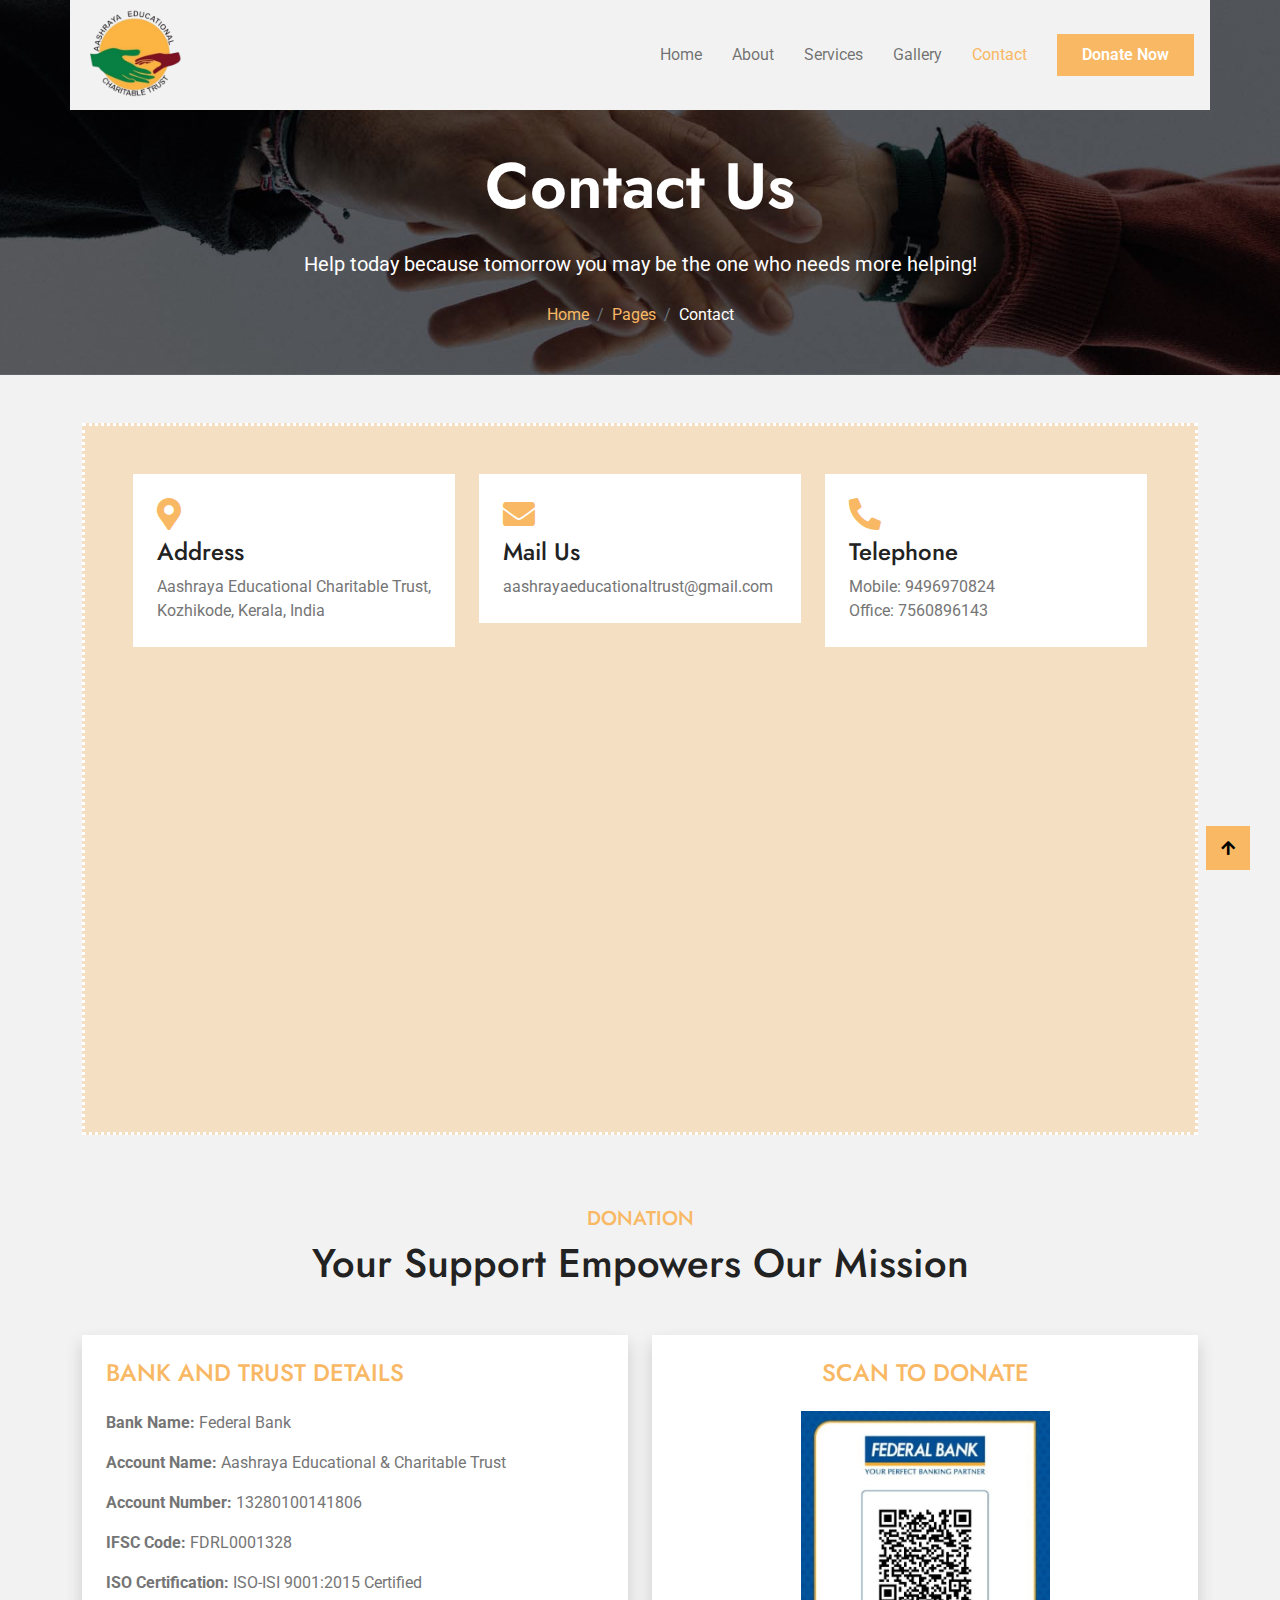
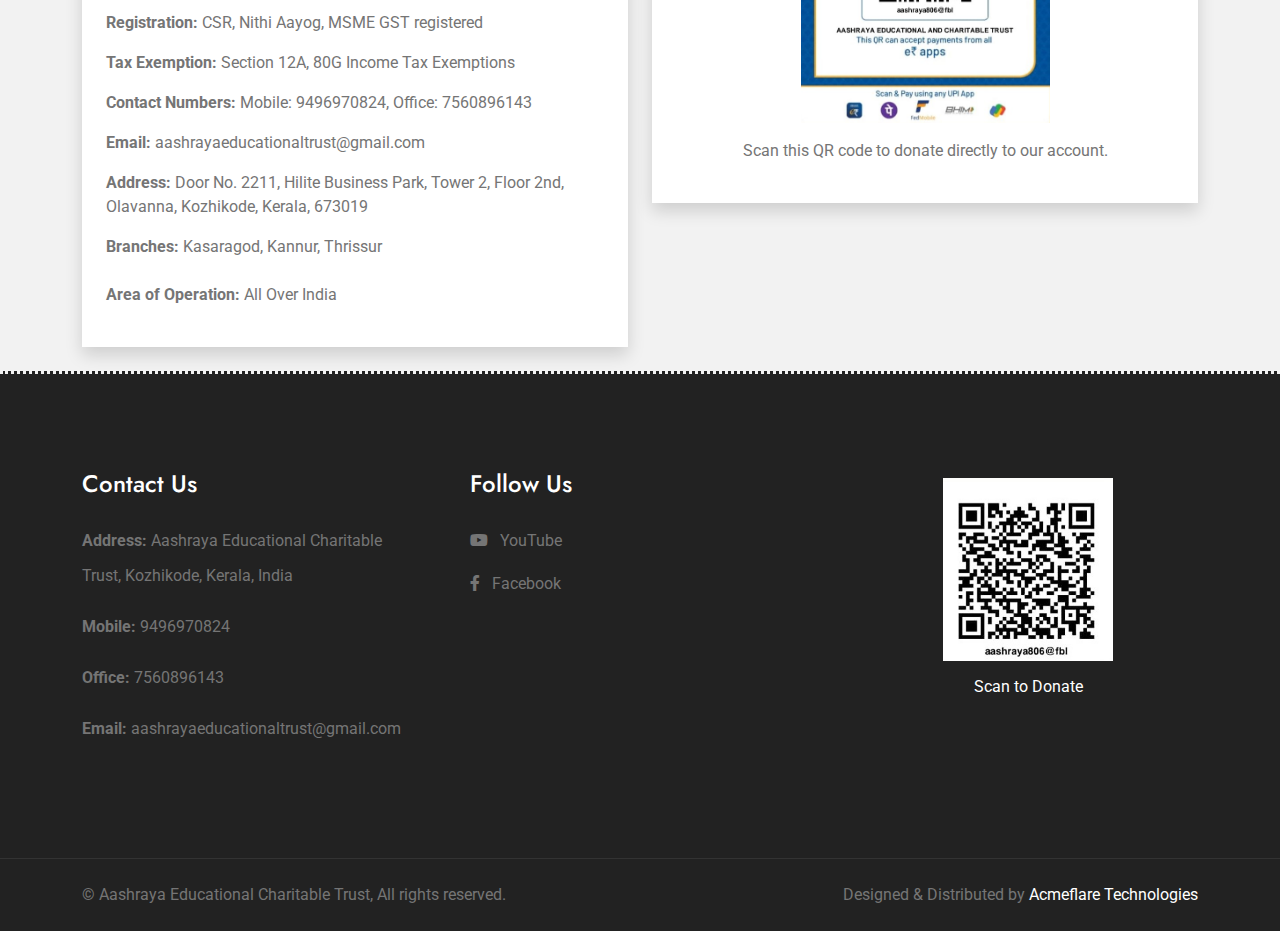
<file: contact.html>
<!DOCTYPE html>
<html lang="en">

    <head>
        <meta charset="utf-8">
        <title>Aashraya Educational Charitable Trust</title>
        <link rel="shortcut icon" href="img/logo.jpg" type="image/x-icon">
        <meta content="width=device-width, initial-scale=1.0" name="viewport">
        <meta content="" name="keywords">
        <meta content="" name="description">

        <!-- Google Web Fonts -->
        <link rel="preconnect" href="https://fonts.googleapis.com">
        <link rel="preconnect" href="https://fonts.gstatic.com" crossorigin>
        <link href="https://fonts.googleapis.com/css2?family=Jost:wght@500;600&family=Roboto&display=swap" rel="stylesheet"> 

        <!-- Icon Font Stylesheet -->
        <link rel="stylesheet" href="https://use.fontawesome.com/releases/v5.15.4/css/all.css"/>
        <link href="https://cdn.jsdelivr.net/npm/bootstrap-icons@1.4.1/font/bootstrap-icons.css" rel="stylesheet">

        <!-- Libraries Stylesheet -->
        <link href="lib/owlcarousel/assets/owl.carousel.min.css" rel="stylesheet">
        <link href="lib/lightbox/css/lightbox.min.css" rel="stylesheet">


        <!-- Customized Bootstrap Stylesheet -->
        <link href="css/bootstrap.min.css" rel="stylesheet">

        <!-- Template Stylesheet -->
        <link href="css/style.css" rel="stylesheet">
    </head>

    <body>

        <!-- Spinner Start -->
        <div id="spinner" class="show w-100 vh-100 bg-white position-fixed translate-middle top-50 start-50  d-flex align-items-center justify-content-center">
            <div class="spinner-grow text-primary" role="status"></div>
        </div>
        <!-- Spinner End -->

 <!-- Navbar start -->
 <div class="container-fluid fixed-top px-0">
    <div class="container px-0">
        
        <nav class="navbar navbar-light bg-light navbar-expand-xl">
            <a href="index.html" class="navbar-brand ms-3">
                <img src="img/logo.png" alt="" style="height: 100px;">
            </a>
            <button class="navbar-toggler py-2 px-3 me-3" type="button" data-bs-toggle="collapse" data-bs-target="#navbarCollapse">
                <span class="fa fa-bars text-primary"></span>
            </button>
            <div class="collapse navbar-collapse bg-light" id="navbarCollapse">
                <div class="navbar-nav ms-auto">
                    <a href="index.html" class="nav-item nav-link ">Home</a>
                    <a href="about.html" class="nav-item nav-link">About</a>
                    <a href="service.html" class="nav-item nav-link">Services</a>
                    <a href="gallery.html" class="nav-item nav-link">Gallery</a>
                    <a href="contact.html" class="nav-item nav-link active">Contact</a>
                </div>
                <div class="d-flex align-items-center flex-nowrap pt-xl-0" style="margin-left: 15px;">
                    <a href="index.html#donate" class="btn-hover-bg btn btn-primary text-white py-2 px-4 me-3">Donate Now</a>
                </div>
            </div>
        </nav>
    </div>
</div>
<!-- Navbar End -->
        <!-- Header Start -->
        <div class="container-fluid bg-breadcrumb">
            <div class="container text-center py-5" style="max-width: 900px;">
                <h3 class="text-white display-3 mb-4">Contact Us</h1>
                <p class="fs-5 text-white mb-4">Help today because tomorrow you may be the one who needs more helping!</p>
                <ol class="breadcrumb justify-content-center mb-0">
                    <li class="breadcrumb-item"><a href="index.html">Home</a></li>
                    <li class="breadcrumb-item"><a href="#">Pages</a></li>
                    <li class="breadcrumb-item active text-white">Contact</li>
                </ol>    
            </div>
        </div>
        <!-- Header End -->

       <!-- Contact Start -->
<div class="container-fluid bg-light ">
    <div class="container py-5">
        <div class="contact p-5">
            <div class="row g-4">
                <!-- Contact Form -->
                
                <!-- Contact Information and Map -->
                <div class="col-xl-12">
                    <div>
                        <div class="row g-4">
                            <div class="col-lg-4">
                                <div class="bg-white p-4">
                                    <i class="fas fa-map-marker-alt fa-2x text-primary mb-2"></i>
                                    <h4>Address</h4>
                                    <p class="mb-0">Aashraya Educational Charitable Trust, Kozhikode, Kerala, India</p>
                                </div>
                            </div>
                            <div class="col-lg-4">
                                <div class="bg-white p-4">
                                    <i class="fas fa-envelope fa-2x text-primary mb-2"></i>
                                    <h4>Mail Us</h4>
                                    <p class="mb-0" >aashrayaeducationaltrust@gmail.com</p>
                                </div>
                            </div>
                            <div class="col-lg-4">
                                <div class="bg-white p-4">
                                    <i class="fa fa-phone-alt fa-2x text-primary mb-2"></i>
                                    <h4>Telephone</h4>
                                    <p class="mb-0">Mobile: 9496970824<br>Office: 7560896143</p>
                                </div>
                            </div>
                            <div class="col-lg-12">
                                <!-- Embedded Map -->
                                <iframe class="w-100" style="height: 412px; border: 0; margin-bottom: -6px;" 
                                    src="https://www.google.com/maps/embed?pb=!1m14!1m8!1m3!1d15650.568152208314!2d75.8787738!3d11.2877024!3m2!1i1024!2i768!4f13.1!3m3!1m2!1s0x3ba65dc1e0b32b3b%3A0xddcdc25e809bcfe0!2sAASHRAYA%20EDUCATIONAL%20AND%20CHARITABLE%20TRUST!5e0!3m2!1sen!2sin!4v1731135239660!5m2!1sen!2sin" 
                                    allowfullscreen="" loading="lazy" referrerpolicy="no-referrer-when-downgrade">
                                </iframe>
                            </div>
                        </div>
                    </div>
                </div>
            </div>
        </div>
    </div>
</div>
<!-- Contact End -->

<!-- Donation Start -->
<div class="container-fluid donation bg-light py-4" id="donate">
    <div class="container">
        <div class="text-center mx-auto pb-5" style="max-width: 800px;">
            <h5 class="text-uppercase text-primary">Donation</h5>
            <h1 class="mb-0">Your Support Empowers Our Mission</h1>
        </div>
        <div class="row g-4">
            <!-- Bank and Trust Details Column -->
<div class="col-lg-6">
    <div class="p-4 bg-white rounded shadow">
        <h4 class="text-uppercase text-primary mb-4">Bank and Trust Details</h4>
        
        <!-- Bank Details -->
        <p><strong>Bank Name:</strong> Federal Bank</p>
        <p><strong>Account Name:</strong> Aashraya Educational & Charitable Trust</p>
        <p><strong>Account Number:</strong> 13280100141806</p>
        <p><strong>IFSC Code:</strong> FDRL0001328</p>
        
        <p><strong>ISO Certification:</strong> ISO-ISI 9001:2015 Certified</p>
        <p><strong>Registration:</strong> CSR, Nithi Aayog, MSME GST registered</p>
        <p><strong>Tax Exemption:</strong> Section 12A, 80G Income Tax Exemptions</p>
        <p><strong>Contact Numbers:</strong> Mobile: 9496970824, Office: 7560896143</p>
        <p><strong>Email:</strong> aashrayaeducationaltrust@gmail.com</p>
        <p><strong>Address:</strong> Door No. 2211, Hilite Business Park, Tower 2, Floor 2nd, Olavanna, Kozhikode, Kerala, 673019</p>
        <p><strong>Branches:</strong> Kasaragod, Kannur, Thrissur</p>
        <p class="mt-4"><strong>Area of Operation:</strong> All Over India</p>
    </div>
</div>


            <!-- QR Code Column -->
            <div class="col-lg-6 text-center">
                <div class="p-4 bg-white rounded shadow">
                    <h4 class="text-uppercase text-primary mb-4">Scan to Donate</h4>
                    <img src="img/qr code.jpg" class="img-fluid w-50" alt="QR Code">
                    <p class="mt-3">Scan this QR code to donate directly to our account.</p>
                    
                </div>
            </div>
        </div>
    </div>
</div>
<!-- Donation End -->


          <!-- Footer Start -->
<div class="container-fluid footer bg-dark text-body py-5">
    <div class="container py-5">
        <div class="row g-5">
            <!-- Address and Contact Information -->
            <div class="col-md-6 col-lg-6 col-xl-4">
                <div class="footer-item">
                    <h4 class="mb-4 text-white">Contact Us</h4>
                    <p><strong>Address:</strong> Aashraya Educational Charitable Trust, Kozhikode, Kerala, India</p>
                    <p><strong>Mobile:</strong> 9496970824</p>
                    <p><strong>Office:</strong> 7560896143</p>
                    <p><strong>Email:</strong> aashrayaeducationaltrust@gmail.com</p>
                </div>
            </div>
            <!-- Social Media Links -->
            <div class="col-md-6 col-lg-6 col-xl-4">
                <div class="footer-item">
                    <h4 class="mb-4 text-white">Follow Us</h4>
                    <a href="https://youtube.com/@aashrayaeducationaltrust?si=SdaEd4XGsYiGcqcV" class="d-block text-body mb-2"><i class="fab fa-youtube me-2"></i> YouTube</a>
                    <a href="https://www.facebook.com/profile.php?id=100082121772458&mibextid=ZbWKwL" class="d-block text-body mb-2"><i class="fab fa-facebook-f me-2"></i> Facebook</a>
                </div>
            </div>
            <!-- Gallery with QR Code -->
            <div class="col-md-6 col-lg-6 col-xl-4">
                <div class="footer-item">
                    <div class="row g-2">
                        
                        <!-- QR Code Space -->
                        <div class="col-12 text-center mt-3">
                            <img src="img/qr code footer .jpg" class="img-fluid w-50" alt="QR Code">
                            <p class="text-white mt-2">Scan to Donate</p>
                        </div>
                    </div>
                </div>
            </div>
        </div>
    </div>
</div>
<!-- Footer End -->

<!-- Copyright Start -->
<div class="container-fluid copyright py-4">
    <div class="container">
        <div class="row g-4 align-items-center">
            <div class="col-md-6 text-center text-md-start">
                <span class="text-body text-white">&copy; Aashraya Educational Charitable Trust, All rights reserved.</span>
            </div>
            <div class="col-md-6 text-center text-md-end">
                Designed & Distributed by <a class="text-white" href="https://www.acmeflare.in/">Acmeflare Technologies</a>
            </div>
        </div>
    </div>
</div>
<!-- Copyright End -->


        <!-- Back to Top -->
        <a href="#" class="btn btn-primary btn-primary-outline-0 btn-md-square back-to-top"><i class="fa fa-arrow-up"></i></a>   

        
        <!-- JavaScript Libraries -->
        <script src="https://ajax.googleapis.com/ajax/libs/jquery/3.6.4/jquery.min.js"></script>
        <script src="https://cdn.jsdelivr.net/npm/bootstrap@5.0.0/dist/js/bootstrap.bundle.min.js"></script>
        <script src="lib/easing/easing.min.js"></script>
        <script src="lib/waypoints/waypoints.min.js"></script>
        <script src="lib/counterup/counterup.min.js"></script>
        <script src="lib/owlcarousel/owl.carousel.min.js"></script>
        <script src="lib/lightbox/js/lightbox.min.js"></script>
        

        <!-- Template Javascript -->
        <script src="js/main.js"></script>

    </body>

</html>
</file>
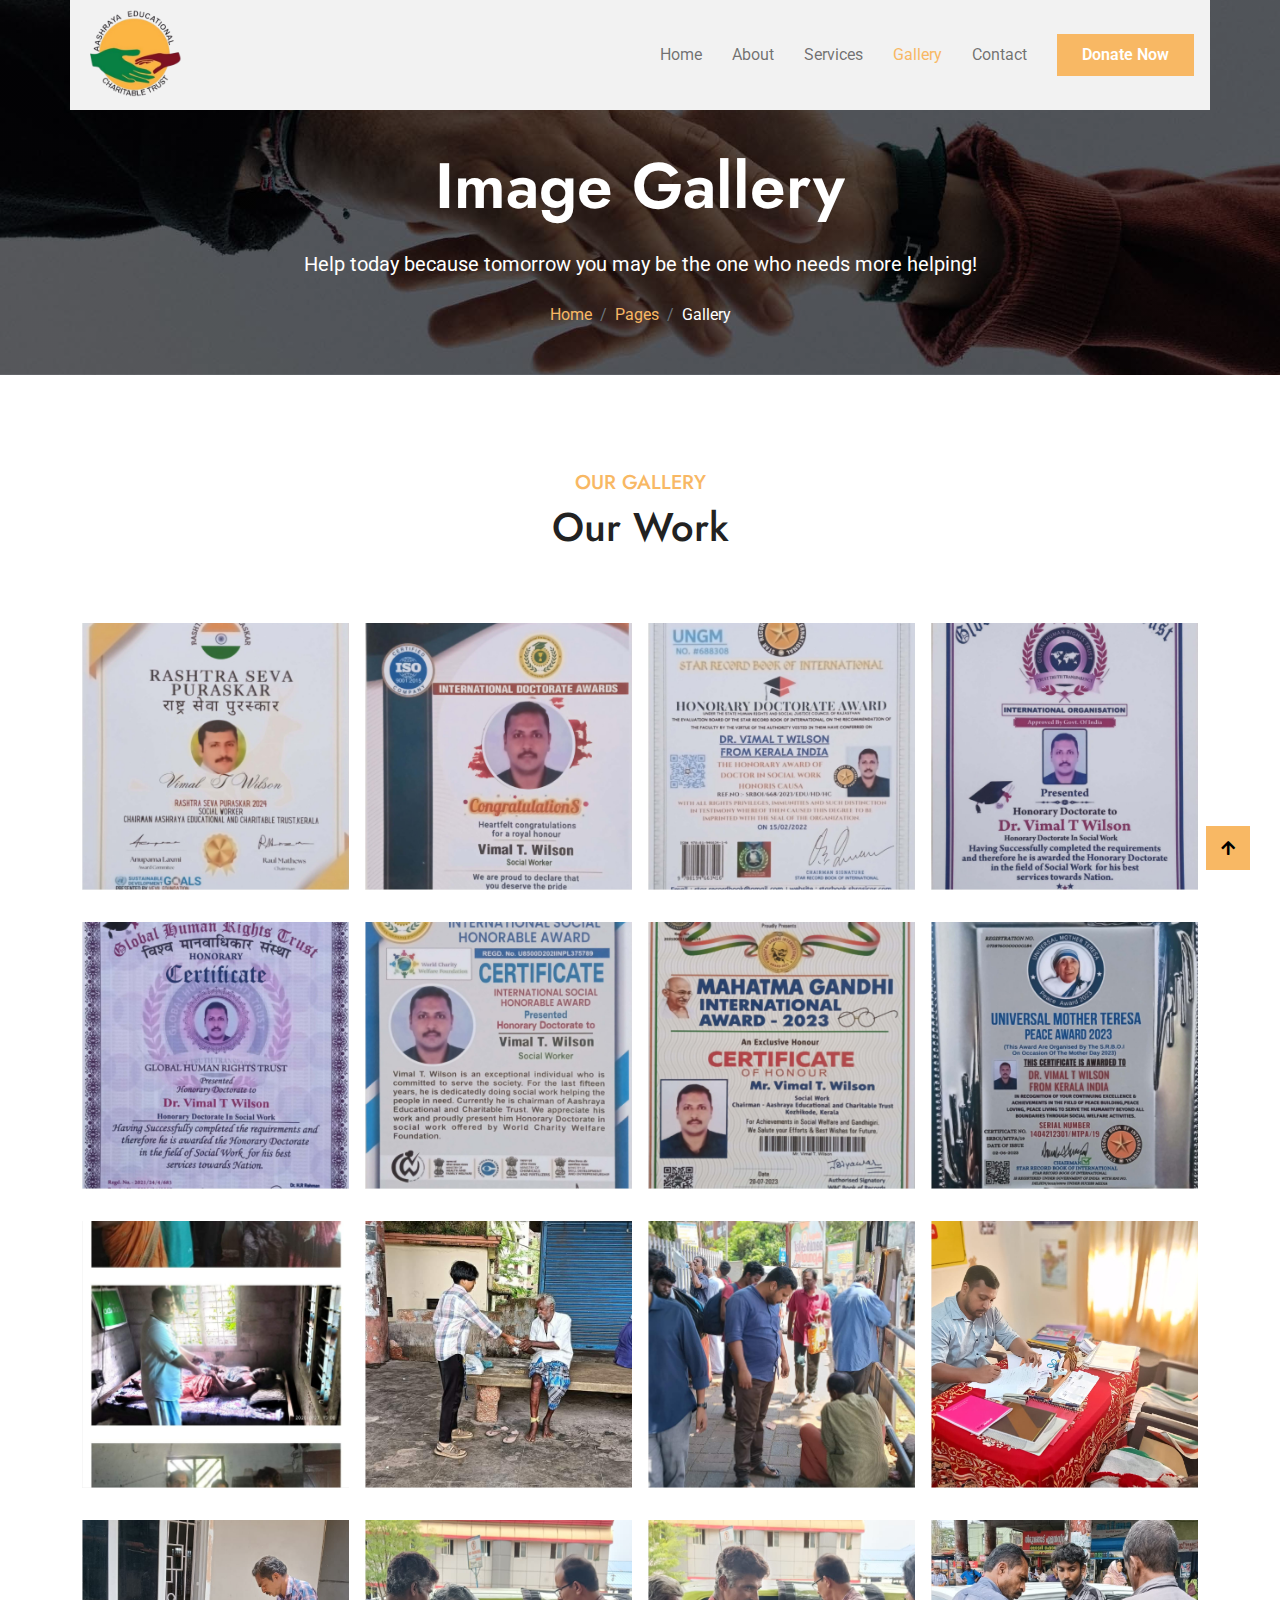
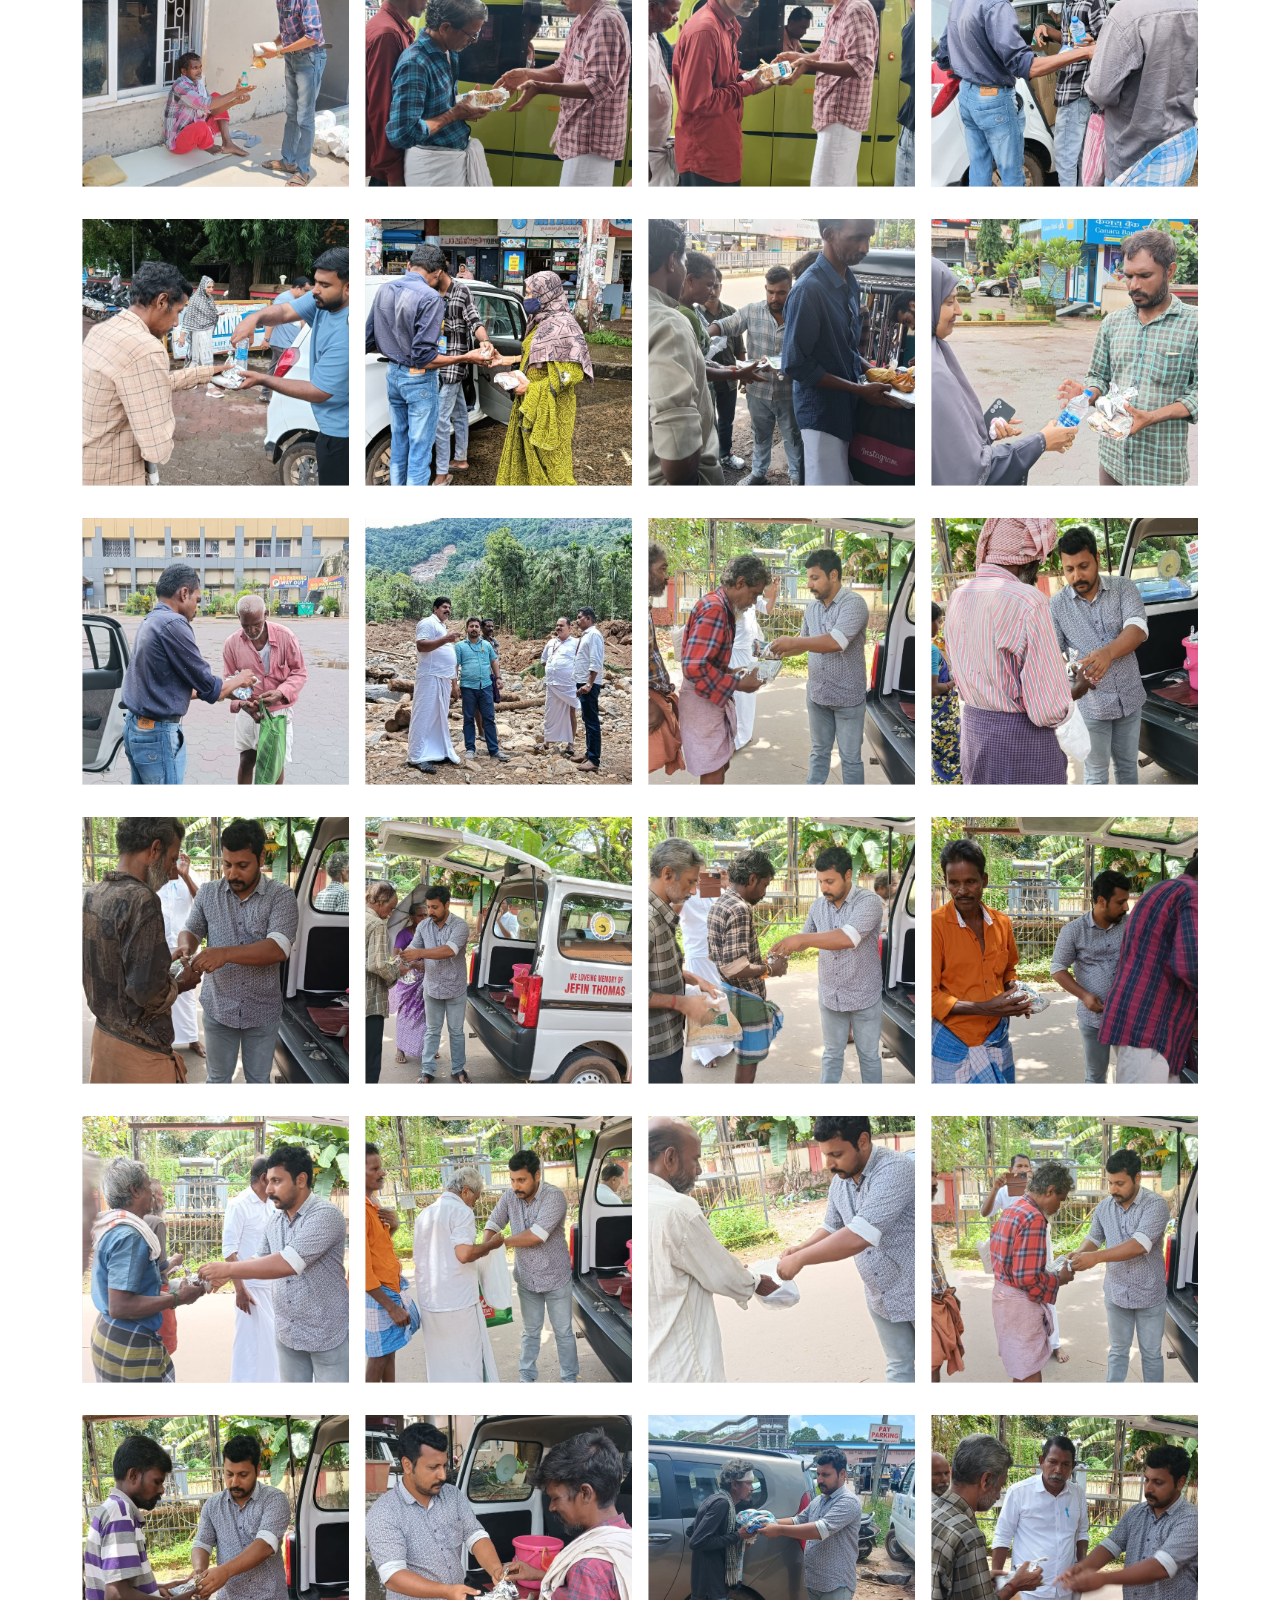
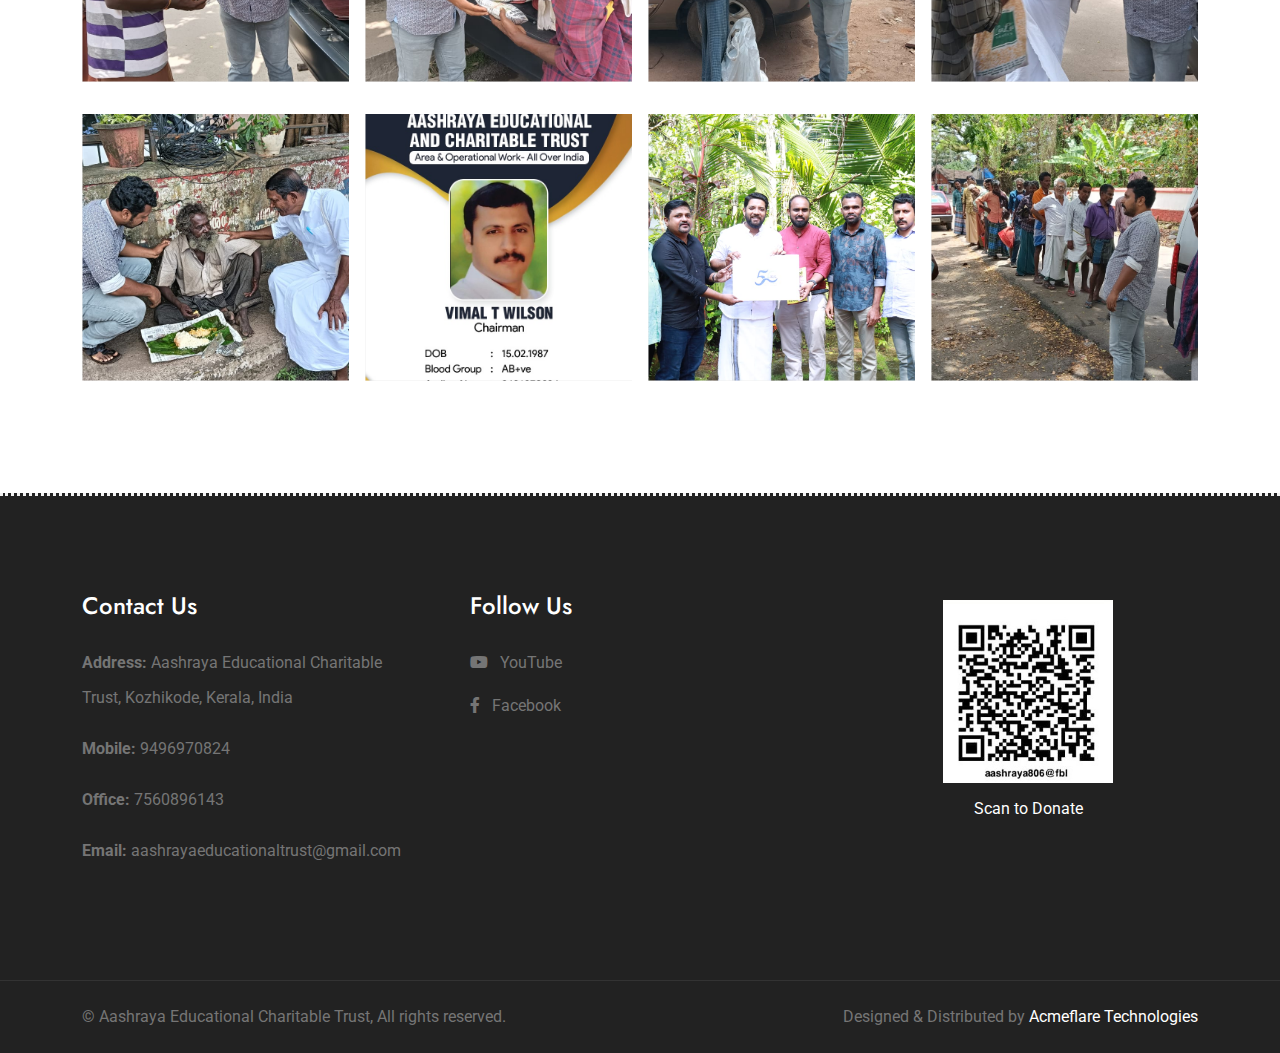
<file: gallery.html>
<!DOCTYPE html>
<html lang="en">

    <head>
        <meta charset="utf-8">
        <title>Aashraya Educational Charitable Trust</title>
        <link rel="shortcut icon" href="img/logo.jpg" type="image/x-icon">
        <meta content="width=device-width, initial-scale=1.0" name="viewport">
        <meta content="" name="keywords">
        <meta content="" name="description">

        <!-- Google Web Fonts -->
        <link rel="preconnect" href="https://fonts.googleapis.com">
        <link rel="preconnect" href="https://fonts.gstatic.com" crossorigin>
        <link href="https://fonts.googleapis.com/css2?family=Jost:wght@500;600&family=Roboto&display=swap" rel="stylesheet"> 

        <!-- Icon Font Stylesheet -->
        <link rel="stylesheet" href="https://use.fontawesome.com/releases/v5.15.4/css/all.css"/>
        <link href="https://cdn.jsdelivr.net/npm/bootstrap-icons@1.4.1/font/bootstrap-icons.css" rel="stylesheet">

        <!-- Libraries Stylesheet -->
        <link href="lib/owlcarousel/assets/owl.carousel.min.css" rel="stylesheet">
        <link href="lib/lightbox/css/lightbox.min.css" rel="stylesheet">


        <!-- Customized Bootstrap Stylesheet -->
        <link href="css/bootstrap.min.css" rel="stylesheet">

        <!-- Template Stylesheet -->
        <link href="css/style.css" rel="stylesheet">
    </head>

    <body>

        <!-- Spinner Start -->
        <div id="spinner" class="show w-100 vh-100 bg-white position-fixed translate-middle top-50 start-50  d-flex align-items-center justify-content-center">
            <div class="spinner-grow text-primary" role="status"></div>
        </div>
        <!-- Spinner End -->


      <!-- Navbar start -->
      <div class="container-fluid fixed-top px-0">
        <div class="container px-0">
            
            <nav class="navbar navbar-light bg-light navbar-expand-xl">
                <a href="index.html" class="navbar-brand ms-3">
                    <img src="img/logo.png" alt="" style="height: 100px;">
                </a>
                <button class="navbar-toggler py-2 px-3 me-3" type="button" data-bs-toggle="collapse" data-bs-target="#navbarCollapse">
                    <span class="fa fa-bars text-primary"></span>
                </button>
                <div class="collapse navbar-collapse bg-light" id="navbarCollapse">
                    <div class="navbar-nav ms-auto">
                        <a href="index.html" class="nav-item nav-link ">Home</a>
                        <a href="about.html" class="nav-item nav-link">About</a>
                        <a href="service.html" class="nav-item nav-link">Services</a>
                        <a href="gallery.html" class="nav-item nav-link active">Gallery</a>
                        
                        <a href="contact.html" class="nav-item nav-link">Contact</a>
                    </div>
                    <div class="d-flex align-items-center flex-nowrap pt-xl-0" style="margin-left: 15px;">
                        <a href="index.html#donate" class="btn-hover-bg btn btn-primary text-white py-2 px-4 me-3">Donate Now</a>
                    </div>
                </div>
            </nav>
        </div>
    </div>
    <!-- Navbar End -->

        <!-- Header Start -->
        <div class="container-fluid bg-breadcrumb">
            <div class="container text-center py-5" style="max-width: 900px;">
                <h3 class="text-white display-3 mb-4">Image Gallery</h1>
                <p class="fs-5 text-white mb-4">Help today because tomorrow you may be the one who needs more helping!</p>
                <ol class="breadcrumb justify-content-center mb-0">
                    <li class="breadcrumb-item"><a href="index.html">Home</a></li>
                    <li class="breadcrumb-item"><a href="#">Pages</a></li>
                    <li class="breadcrumb-item active text-white">Gallery</li>
                </ol>    
            </div>
        </div>
        <!-- Header End -->

      <!-- Gallery Start -->
    <div class="container-fluid gallery py-5 my-5 px-0">
        <div class="container">
            <div class="text-center mx-auto pb-5" style="max-width: 800px;">
                <h5 class="text-uppercase text-primary">Our Gallery</h5>
                <h1 class="mb-4">Our Work</h1>
            </div>
            <div class="row g-3">
                <!-- Gallery Items (1 to 32) -->

                <div class="col-lg-3 col-md-4 col-sm-6 mb-3">
                    <div class="gallery-item">
                        <img src="img/c1.jpg" alt="Gallery Image 1">
                    </div>
                </div>
                <div class="col-lg-3 col-md-4 col-sm-6 mb-3">
                    <div class="gallery-item">
                        <img src="img/c2.jpg" alt="Gallery Image 1">
                    </div>
                </div>
                <div class="col-lg-3 col-md-4 col-sm-6 mb-3">
                    <div class="gallery-item">
                        <img src="img/c3.jpg" alt="Gallery Image 1">
                    </div>
                </div>
                <div class="col-lg-3 col-md-4 col-sm-6 mb-3">
                    <div class="gallery-item">
                        <img src="img/c4.jpg" alt="Gallery Image 1">
                    </div>
                </div>
                <div class="col-lg-3 col-md-4 col-sm-6 mb-3">
                    <div class="gallery-item">
                        <img src="img/c5.jpg" alt="Gallery Image 1">
                    </div>
                </div>
                <div class="col-lg-3 col-md-4 col-sm-6 mb-3">
                    <div class="gallery-item">
                        <img src="img/c6.jpg" alt="Gallery Image 1">
                    </div>
                </div>
                <div class="col-lg-3 col-md-4 col-sm-6 mb-3">
                    <div class="gallery-item">
                        <img src="img/c7.jpg" alt="Gallery Image 1">
                    </div>
                </div>
                <div class="col-lg-3 col-md-4 col-sm-6 mb-3">
                    <div class="gallery-item">
                        <img src="img/c8.jpg" alt="Gallery Image 1">
                    </div>
                </div>
                <div class="col-lg-3 col-md-4 col-sm-6 mb-3">
                    <div class="gallery-item">
                        <img src="img/gallery-1.jpg" alt="Gallery Image 1">
                    </div>
                </div>
                <div class="col-lg-3 col-md-4 col-sm-6 mb-3">
                    <div class="gallery-item">
                        <img src="img/gallery-2.jpg" alt="Gallery Image 2">
                    </div>
                </div>
                <div class="col-lg-3 col-md-4 col-sm-6 mb-3">
                    <div class="gallery-item">
                        <img src="img/gallery-3.jpg" alt="Gallery Image 3">
                    </div>
                </div>
                <div class="col-lg-3 col-md-4 col-sm-6 mb-3">
                    <div class="gallery-item">
                        <img src="img/gallery-4.jpg" alt="Gallery Image 4">
                    </div>
                </div>
                <div class="col-lg-3 col-md-4 col-sm-6 mb-3">
                    <div class="gallery-item">
                        <img src="img/gallery-5.jpg" alt="Gallery Image 5">
                    </div>
                </div>
                <div class="col-lg-3 col-md-4 col-sm-6 mb-3">
                    <div class="gallery-item">
                        <img src="img/gallery-6.jpg" alt="Gallery Image 6">
                    </div>
                </div>
                <div class="col-lg-3 col-md-4 col-sm-6 mb-3">
                    <div class="gallery-item">
                        <img src="img/gallery-7.jpg" alt="Gallery Image 7">
                    </div>
                </div>
                <div class="col-lg-3 col-md-4 col-sm-6 mb-3">
                    <div class="gallery-item">
                        <img src="img/gallery-8.jpg" alt="Gallery Image 8">
                    </div>
                </div>
                <div class="col-lg-3 col-md-4 col-sm-6 mb-3">
                    <div class="gallery-item">
                        <img src="img/gallery-9.jpg" alt="Gallery Image 9">
                    </div>
                </div>
                <div class="col-lg-3 col-md-4 col-sm-6 mb-3">
                    <div class="gallery-item">
                        <img src="img/gallery-10.jpg" alt="Gallery Image 10">
                    </div>
                </div>
                <div class="col-lg-3 col-md-4 col-sm-6 mb-3">
                    <div class="gallery-item">
                        <img src="img/gallery-11.jpg" alt="Gallery Image 11">
                    </div>
                </div>
                <div class="col-lg-3 col-md-4 col-sm-6 mb-3">
                    <div class="gallery-item">
                        <img src="img/gallery-12.jpg" alt="Gallery Image 12">
                    </div>
                </div>
                <div class="col-lg-3 col-md-4 col-sm-6 mb-3">
                    <div class="gallery-item">
                        <img src="img/gallery-13.jpg" alt="Gallery Image 13">
                    </div>
                </div>
                <div class="col-lg-3 col-md-4 col-sm-6 mb-3">
                    <div class="gallery-item">
                        <img src="img/gallery-14.jpg" alt="Gallery Image 14">
                    </div>
                </div>
                <div class="col-lg-3 col-md-4 col-sm-6 mb-3">
                    <div class="gallery-item">
                        <img src="img/gallery-15.jpg" alt="Gallery Image 15">
                    </div>
                </div>
                <div class="col-lg-3 col-md-4 col-sm-6 mb-3">
                    <div class="gallery-item">
                        <img src="img/gallery-16.jpg" alt="Gallery Image 16">
                    </div>
                </div>
                <div class="col-lg-3 col-md-4 col-sm-6 mb-3">
                    <div class="gallery-item">
                        <img src="img/gallery-17.jpg" alt="Gallery Image 17">
                    </div>
                </div>
                <div class="col-lg-3 col-md-4 col-sm-6 mb-3">
                    <div class="gallery-item">
                        <img src="img/gallery-18.jpg" alt="Gallery Image 18">
                    </div>
                </div>
                <div class="col-lg-3 col-md-4 col-sm-6 mb-3">
                    <div class="gallery-item">
                        <img src="img/gallery-19.jpg" alt="Gallery Image 19">
                    </div>
                </div>
                <div class="col-lg-3 col-md-4 col-sm-6 mb-3">
                    <div class="gallery-item">
                        <img src="img/gallery-20.jpg" alt="Gallery Image 20">
                    </div>
                </div>
                <div class="col-lg-3 col-md-4 col-sm-6 mb-3">
                    <div class="gallery-item">
                        <img src="img/gallery-21.jpg" alt="Gallery Image 21">
                    </div>
                </div>
                <div class="col-lg-3 col-md-4 col-sm-6 mb-3">
                    <div class="gallery-item">
                        <img src="img/gallery-22.jpg" alt="Gallery Image 22">
                    </div>
                </div>
                <div class="col-lg-3 col-md-4 col-sm-6 mb-3">
                    <div class="gallery-item">
                        <img src="img/gallery-23.jpg" alt="Gallery Image 23">
                    </div>
                </div>
                <div class="col-lg-3 col-md-4 col-sm-6 mb-3">
                    <div class="gallery-item">
                        <img src="img/gallery-24.jpg" alt="Gallery Image 24">
                    </div>
                </div>
                <div class="col-lg-3 col-md-4 col-sm-6 mb-3">
                    <div class="gallery-item">
                        <img src="img/gallery-25.jpg" alt="Gallery Image 25">
                    </div>
                </div>
                <div class="col-lg-3 col-md-4 col-sm-6 mb-3">
                    <div class="gallery-item">
                        <img src="img/gallery-26.jpg" alt="Gallery Image 26">
                    </div>
                </div>
                <div class="col-lg-3 col-md-4 col-sm-6 mb-3">
                    <div class="gallery-item">
                        <img src="img/gallery-27.jpg" alt="Gallery Image 27">
                    </div>
                </div>
                <div class="col-lg-3 col-md-4 col-sm-6 mb-3">
                    <div class="gallery-item">
                        <img src="img/gallery-28.jpg" alt="Gallery Image 28">
                    </div>
                </div>
                <div class="col-lg-3 col-md-4 col-sm-6 mb-3">
                    <div class="gallery-item">
                        <img src="img/gallery-29.jpg" alt="Gallery Image 29">
                    </div>
                </div>
                <div class="col-lg-3 col-md-4 col-sm-6 mb-3">
                    <div class="gallery-item">
                        <img src="img/gallery-30.jpg" alt="Gallery Image 30">
                    </div>
                </div>
                <div class="col-lg-3 col-md-4 col-sm-6 mb-3">
                    <div class="gallery-item">
                        <img src="img/gallery-31.jpg" alt="Gallery Image 31">
                    </div>
                </div>
                <div class="col-lg-3 col-md-4 col-sm-6 mb-3">
                    <div class="gallery-item">
                        <img src="img/gallery-32.jpg" alt="Gallery Image 32">
                    </div>
                </div>
            </div>
        </div>
    </div>
    <!-- Gallery End -->


   <!-- Footer Start -->
   <div class="container-fluid footer bg-dark text-body py-5">
    <div class="container py-5">
        <div class="row g-5">
            <!-- Address and Contact Information -->
            <div class="col-md-6 col-lg-6 col-xl-4">
                <div class="footer-item">
                    <h4 class="mb-4 text-white">Contact Us</h4>
                    <p><strong>Address:</strong> Aashraya Educational Charitable Trust, Kozhikode, Kerala, India</p>
                    <p><strong>Mobile:</strong> 9496970824</p>
                    <p><strong>Office:</strong> 7560896143</p>
                    <p><strong>Email:</strong> aashrayaeducationaltrust@gmail.com</p>
                </div>
            </div>
            <!-- Social Media Links -->
            <div class="col-md-6 col-lg-6 col-xl-4">
                <div class="footer-item">
                    <h4 class="mb-4 text-white">Follow Us</h4>
                    <a href="https://youtube.com/@aashrayaeducationaltrust?si=SdaEd4XGsYiGcqcV" class="d-block text-body mb-2"><i class="fab fa-youtube me-2"></i> YouTube</a>
                    <a href="https://www.facebook.com/profile.php?id=100082121772458&mibextid=ZbWKwL" class="d-block text-body mb-2"><i class="fab fa-facebook-f me-2"></i> Facebook</a>
                </div>
            </div>
            <!-- Gallery with QR Code -->
            <div class="col-md-6 col-lg-6 col-xl-4">
                <div class="footer-item">
                    <div class="row g-2">
                        
                        <!-- QR Code Space -->
                        <div class="col-12 text-center mt-3">
                            <img src="img/qr code footer .jpg" class="img-fluid w-50" alt="QR Code">
                            <p class="text-white mt-2">Scan to Donate</p>
                        </div>
                    </div>
                </div>
            </div>
        </div>
    </div>
</div>
<!-- Footer End -->

<!-- Copyright Start -->
<div class="container-fluid copyright py-4">
    <div class="container">
        <div class="row g-4 align-items-center">
            <div class="col-md-6 text-center text-md-start">
                <span class="text-body text-white">&copy; Aashraya Educational Charitable Trust, All rights reserved.</span>
            </div>
            <div class="col-md-6 text-center text-md-end">
                Designed & Distributed by <a class="text-white" href="https://www.acmeflare.in/">Acmeflare Technologies</a>
            </div>
        </div>
    </div>
</div>
<!-- Copyright End -->


        <!-- Back to Top -->
        <a href="#" class="btn btn-primary btn-primary-outline-0 btn-md-square back-to-top"><i class="fa fa-arrow-up"></i></a>   

        
        <!-- JavaScript Libraries -->
        <script src="https://ajax.googleapis.com/ajax/libs/jquery/3.6.4/jquery.min.js"></script>
        <script src="https://cdn.jsdelivr.net/npm/bootstrap@5.0.0/dist/js/bootstrap.bundle.min.js"></script>
        <script src="lib/easing/easing.min.js"></script>
        <script src="lib/waypoints/waypoints.min.js"></script>
        <script src="lib/counterup/counterup.min.js"></script>
        <script src="lib/owlcarousel/owl.carousel.min.js"></script>
        <script src="lib/lightbox/js/lightbox.min.js"></script>
        

        <!-- Template Javascript -->
        <script src="js/main.js"></script>

    </body>

</html>
</file>
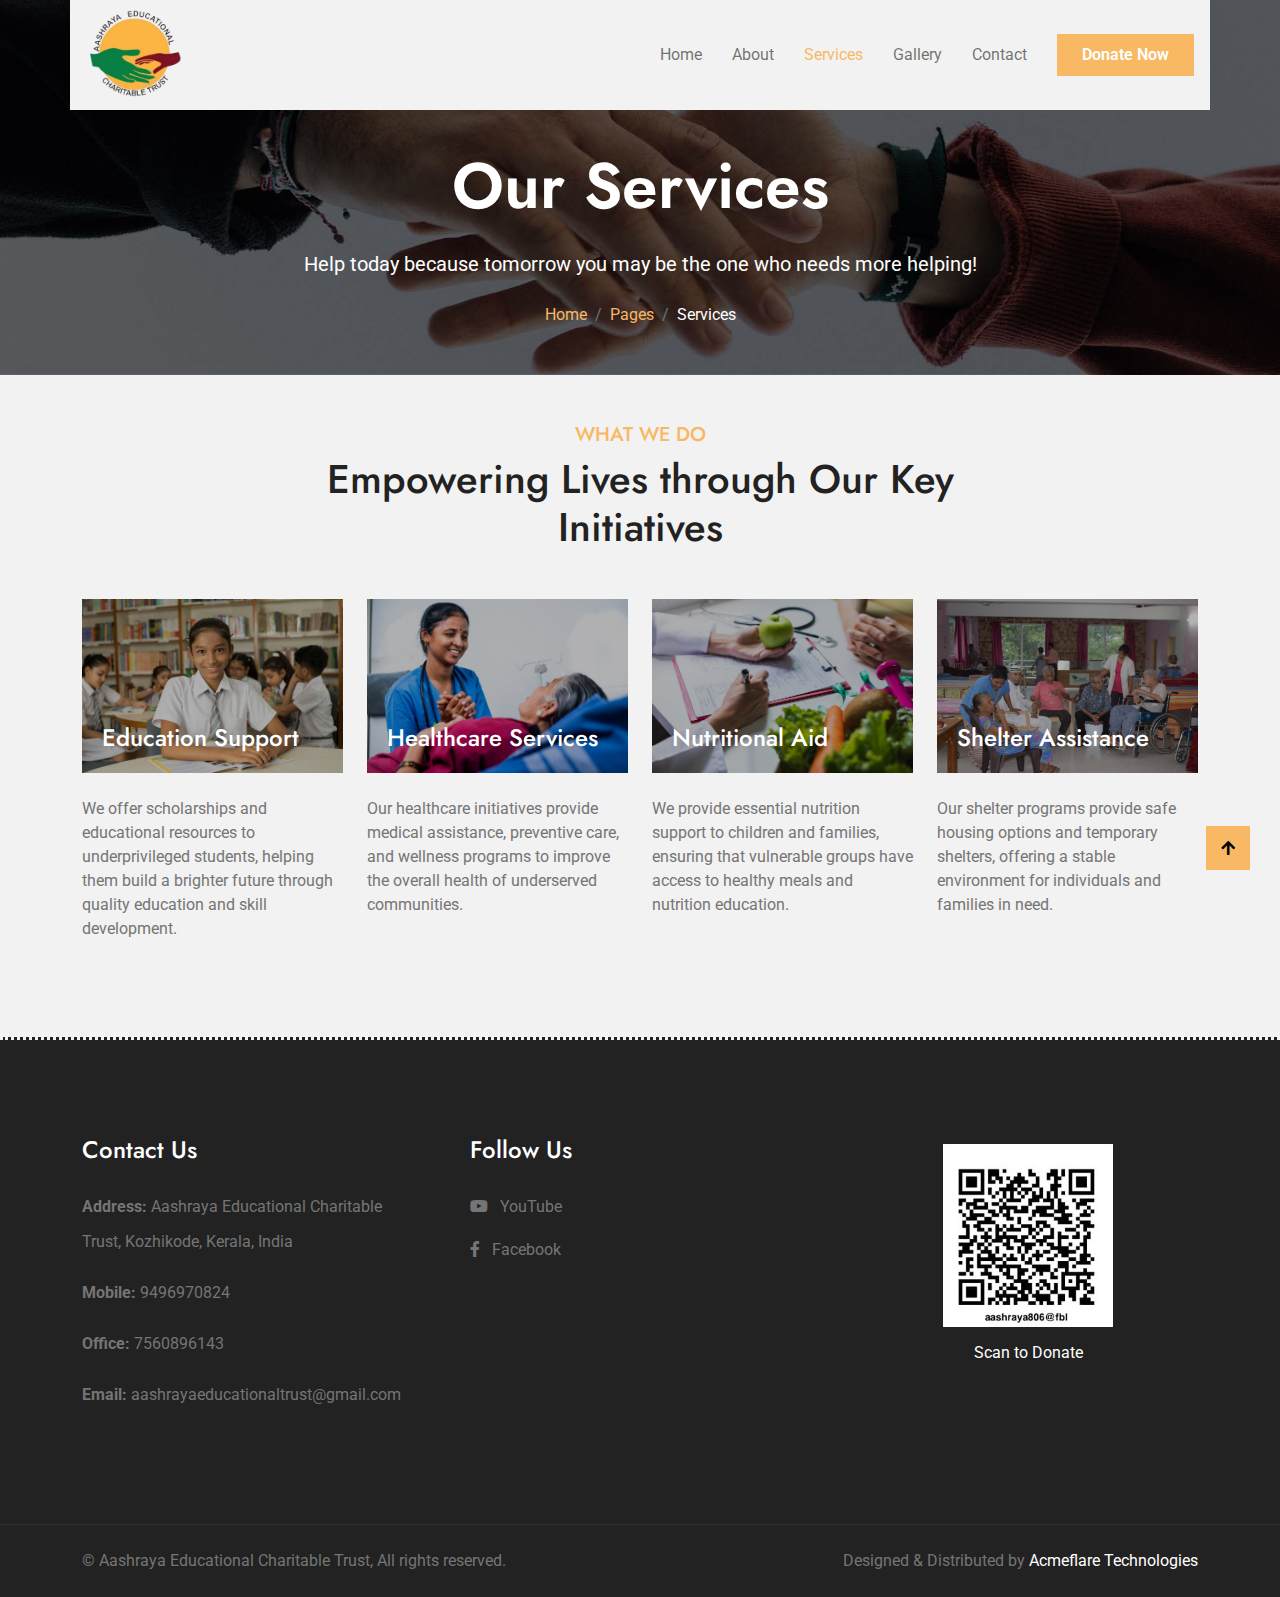
<file: service.html>
<!DOCTYPE html>
<html lang="en">

    <head>
        <meta charset="utf-8">
        <title>Aashraya Educational Charitable Trust</title>
        <link rel="shortcut icon" href="img/logo.jpg" type="image/x-icon">
        <meta content="width=device-width, initial-scale=1.0" name="viewport">
        <meta content="" name="keywords">
        <meta content="" name="description">

        <!-- Google Web Fonts -->
        <link rel="preconnect" href="https://fonts.googleapis.com">
        <link rel="preconnect" href="https://fonts.gstatic.com" crossorigin>
        <link href="https://fonts.googleapis.com/css2?family=Jost:wght@500;600&family=Roboto&display=swap" rel="stylesheet"> 

        <!-- Icon Font Stylesheet -->
        <link rel="stylesheet" href="https://use.fontawesome.com/releases/v5.15.4/css/all.css"/>
        <link href="https://cdn.jsdelivr.net/npm/bootstrap-icons@1.4.1/font/bootstrap-icons.css" rel="stylesheet">

        <!-- Libraries Stylesheet -->
        <link href="lib/owlcarousel/assets/owl.carousel.min.css" rel="stylesheet">
        <link href="lib/lightbox/css/lightbox.min.css" rel="stylesheet">


        <!-- Customized Bootstrap Stylesheet -->
        <link href="css/bootstrap.min.css" rel="stylesheet">

        <!-- Template Stylesheet -->
        <link href="css/style.css" rel="stylesheet">
    </head>

    <body>

        <!-- Spinner Start -->
        <div id="spinner" class="show w-100 vh-100 bg-white position-fixed translate-middle top-50 start-50  d-flex align-items-center justify-content-center">
            <div class="spinner-grow text-primary" role="status"></div>
        </div>
        <!-- Spinner End -->
 <!-- Navbar start -->
 <div class="container-fluid fixed-top px-0">
    <div class="container px-0">
        
        <nav class="navbar navbar-light bg-light navbar-expand-xl">
            <a href="index.html" class="navbar-brand ms-3">
                <img src="img/logo.png" alt="" style="height: 100px;">
            </a>
            <button class="navbar-toggler py-2 px-3 me-3" type="button" data-bs-toggle="collapse" data-bs-target="#navbarCollapse">
                <span class="fa fa-bars text-primary"></span>
            </button>
            <div class="collapse navbar-collapse bg-light" id="navbarCollapse">
                <div class="navbar-nav ms-auto">
                    <a href="index.html" class="nav-item nav-link ">Home</a>
                    <a href="about.html" class="nav-item nav-link">About</a>
                    <a href="service.html" class="nav-item nav-link active">Services</a>
                    <a href="gallery.html" class="nav-item nav-link">Gallery</a>
                    <a href="contact.html" class="nav-item nav-link">Contact</a>
                </div>
                <div class="d-flex align-items-center flex-nowrap pt-xl-0" style="margin-left: 15px;">
                    <a href="index.html#donate" class="btn-hover-bg btn btn-primary text-white py-2 px-4 me-3">Donate Now</a>
                </div>
            </div>
        </nav>
    </div>
</div>
<!-- Navbar End -->
        <!-- Header Start -->
        <div class="container-fluid bg-breadcrumb">
            <div class="container text-center py-5" style="max-width: 900px;">
                <h3 class="text-white display-3 mb-4">Our Services</h1>
                <p class="fs-5 text-white mb-4">Help today because tomorrow you may be the one who needs more helping!</p>
                <ol class="breadcrumb justify-content-center mb-0">
                    <li class="breadcrumb-item"><a href="index.html">Home</a></li>
                    <li class="breadcrumb-item"><a href="#">Pages</a></li>
                    <li class="breadcrumb-item active text-white">Services</li>
                </ol>    
            </div>
        </div>
        <!-- Header End -->
<!-- Services Start -->
<div class="container-fluid service bg-light">
    <div class="container py-5">
        <div class="text-center mx-auto pb-5" style="max-width: 800px;">
            <h5 class="text-uppercase text-primary">What We Do</h5>
            <h1 class="mb-0">Empowering Lives through Our Key Initiatives</h1>
        </div>
        <div class="row g-4">
            <!-- Education Support -->
            <div class="col-md-6 col-lg-6 col-xl-3">
                <div class="service-item">
                    <img src="img/s1.jpg" class="img-fluid w-100" alt="Education Support">
                    <div class="service-link">
                        <a  class="h4 mb-0">Education Support</a>
                    </div>
                </div>
                <p class="my-4">We offer scholarships and educational resources to underprivileged students, helping them build a brighter future through quality education and skill development.</p>
            </div>
            <!-- Healthcare Services -->
            <div class="col-md-6 col-lg-6 col-xl-3">
                <div class="service-item">
                    <img src="img/s2.jpg" class="img-fluid w-100" alt="Healthcare Services">
                    <div class="service-link">
                        <a  class="h4 mb-0">Healthcare Services</a>
                    </div>
                </div>
                <p class="my-4">Our healthcare initiatives provide medical assistance, preventive care, and wellness programs to improve the overall health of underserved communities.</p>
            </div>
            <!-- Nutritional Aid -->
            <div class="col-md-6 col-lg-6 col-xl-3">
                <div class="service-item">
                    <img src="img/s3.jpeg" class="img-fluid w-100" alt="Nutritional Aid">
                    <div class="service-link">
                        <a  class="h4 mb-0">Nutritional Aid</a>
                    </div>
                </div>
                <p class="my-4">We provide essential nutrition support to children and families, ensuring that vulnerable groups have access to healthy meals and nutrition education.</p>
            </div>
            <!-- Shelter Assistance -->
            <div class="col-md-6 col-lg-6 col-xl-3">
                <div class="service-item">
                    <img src="img/s4.jpg" class="img-fluid w-100" alt="Shelter Assistance">
                    <div class="service-link">
                        <a  class="h4 mb-0">Shelter Assistance</a>
                    </div>
                </div>
                <p class="my-4">Our shelter programs provide safe housing options and temporary shelters, offering a stable environment for individuals and families in need.</p>
            </div>
            <div class="col-12">
                
            </div>
        </div>
    </div>
</div>
<!-- Services End -->

        <!-- Footer Start -->
<div class="container-fluid footer bg-dark text-body py-5">
    <div class="container py-5">
        <div class="row g-5">
            <!-- Address and Contact Information -->
            <div class="col-md-6 col-lg-6 col-xl-4">
                <div class="footer-item">
                    <h4 class="mb-4 text-white">Contact Us</h4>
                    <p><strong>Address:</strong> Aashraya Educational Charitable Trust, Kozhikode, Kerala, India</p>
                    <p><strong>Mobile:</strong> 9496970824</p>
                    <p><strong>Office:</strong> 7560896143</p>
                    <p><strong>Email:</strong> aashrayaeducationaltrust@gmail.com</p>
                </div>
            </div>
            <!-- Social Media Links -->
            <div class="col-md-6 col-lg-6 col-xl-4">
                <div class="footer-item">
                    <h4 class="mb-4 text-white">Follow Us</h4>
                    <a href="https://youtube.com/@aashrayaeducationaltrust?si=SdaEd4XGsYiGcqcV" class="d-block text-body mb-2"><i class="fab fa-youtube me-2"></i> YouTube</a>
                    <a href="https://www.facebook.com/profile.php?id=100082121772458&mibextid=ZbWKwL" class="d-block text-body mb-2"><i class="fab fa-facebook-f me-2"></i> Facebook</a>
                </div>
            </div>
            <!-- Gallery with QR Code -->
            <div class="col-md-6 col-lg-6 col-xl-4">
                <div class="footer-item">
                    <div class="row g-2">
                        
                        <!-- QR Code Space -->
                        <div class="col-12 text-center mt-3">
                            <img src="img/qr code footer .jpg" class="img-fluid w-50" alt="QR Code">
                            <p class="text-white mt-2">Scan to Donate</p>
                        </div>
                    </div>
                </div>
            </div>
        </div>
    </div>
</div>
<!-- Footer End -->

<!-- Copyright Start -->
<div class="container-fluid copyright py-4">
    <div class="container">
        <div class="row g-4 align-items-center">
            <div class="col-md-6 text-center text-md-start">
                <span class="text-body text-white">&copy; Aashraya Educational Charitable Trust, All rights reserved.</span>
            </div>
            <div class="col-md-6 text-center text-md-end">
                Designed & Distributed by <a class="text-white" href="https://www.acmeflare.in/">Acmeflare Technologies</a>
            </div>
        </div>
    </div>
</div>
<!-- Copyright End -->



        <!-- Back to Top -->
        <a href="#" class="btn btn-primary btn-primary-outline-0 btn-md-square back-to-top"><i class="fa fa-arrow-up"></i></a>   

        
        <!-- JavaScript Libraries -->
        <script src="https://ajax.googleapis.com/ajax/libs/jquery/3.6.4/jquery.min.js"></script>
        <script src="https://cdn.jsdelivr.net/npm/bootstrap@5.0.0/dist/js/bootstrap.bundle.min.js"></script>
        <script src="lib/easing/easing.min.js"></script>
        <script src="lib/waypoints/waypoints.min.js"></script>
        <script src="lib/counterup/counterup.min.js"></script>
        <script src="lib/owlcarousel/owl.carousel.min.js"></script>
        <script src="lib/lightbox/js/lightbox.min.js"></script>
        

        <!-- Template Javascript -->
        <script src="js/main.js"></script>

    </body>

</html>
</file>
<file: css/style.css>
/*** Spinner Start ***/
#spinner {
    opacity: 0;
    visibility: hidden;
    transition: opacity .8s ease-out, visibility 0s linear .5s;
    z-index: 99999;
 }

 #spinner.show {
     transition: opacity .8s ease-out, visibility 0s linear .0s;
     visibility: visible;
     opacity: 1;
 }
/*** Spinner End ***/

.back-to-top {
    position: fixed;
    right: 30px;
    bottom: 30px;
    display: flex;
    width: 45px;
    height: 45px;
    align-items: center;
    justify-content: center;
    transition: 0.5s;
    z-index: 99;
}

/*** Button Start ***/
.btn {
    font-weight: 600;
    transition: .5s;
}

.btn-square {
    width: 32px;
    height: 32px;
}

.btn-sm-square {
    width: 34px;
    height: 34px;
}

.btn-md-square {
    width: 44px;
    height: 44px;
}

.btn-lg-square {
    width: 56px;
    height: 56px;
}

.btn-square,
.btn-sm-square,
.btn-md-square,
.btn-lg-square {
    padding: 0;
    display: flex;
    align-items: center;
    justify-content: center;
    font-weight: normal;
}

.btn-hover-bg {
    transition: 0.5s;
}

.btn-hover-bg:hover {
    background: var(--bs-secondary) !important;
    color: var(--bs-primary) !important;
}

.btn-hover-color {
    transition: 0.5s;
}

.btn-hover-color:hover {
    color: var(--bs-secondary) !important;
}
/*** Topbar Start ***/
.fixed-top .container {
    transition: 0.5s;
}

.topbar {
    padding: 2px 10px 2px 20px;
    background: var(--bs-primary) !important;
}

.topbar a,
.topbar a i {
    transition: 0.5s;
}

.topbar a:hover,
.topbar a i:hover {
    color: var(--bs-secondary) !important;
}


@media (max-width: 768px) {
    .topbar {
        display: none;    
    }
}
/*** Topbar End ***/


/*** Navbar Start ***/
.navbar {
    padding: 0;
}

.navbar .navbar-nav .nav-link {
    padding: 10px 15px;
    font-size: 16px;
    transition: .5s;
}

.navbar .navbar-nav .nav-link:hover,
.navbar .navbar-nav .nav-link.active,
.sticky-top.bg-white .navbar .navbar-nav .nav-link:hover,
.sticky-top.bg-white .navbar .navbar-nav .nav-link.active {
    color: var(--bs-primary);
}

.navbar .dropdown-toggle::after {
    border: none;
    content: "\f107";
    font-family: "Font Awesome 5 Free";
    font-weight: 600;
    vertical-align: middle;
    margin-left: 8px;
}

@media (min-width: 1200px) {
    .navbar .nav-item .dropdown-menu {
        display: block;
        visibility: hidden;
        top: 100%;
        transform: rotateX(-75deg);
        transform-origin: 0% 0%;
        border: 0;
        transition: .5s;
        opacity: 0;
    }
}

@media (max-width: 1200px) {
    .navbar .collapse.navbar-collapse .btn-hover-bg.btn {
        margin-bottom: 20px;
    }
}

.dropdown .dropdown-menu a:hover {
    background: var(--bs-secondary);
    color: var(--bs-primary);
}

.navbar .nav-item:hover .dropdown-menu {
    transform: rotateX(0deg);
    visibility: visible;
    background: var(--bs-light) !important;
    transition: .5s;
    opacity: 1;
}
/*** Navbar End ***/

/*** Carousel Start ***/
.carousel-header #carouselId .carousel-control-prev,
.carousel-header #carouselId .carousel-control-next {
    background: transparent;
}

.carousel-header #carouselId .carousel-inner .carousel-item {
    position: relative;
    min-height: 100vh 
}

.carousel-header #carouselId .carousel-inner .carousel-item img {
    position: absolute;
    width: 100%;
    height: 100%;
    object-fit: cover;
}

.carousel-header #carouselId .carousel-inner .carousel-item .carousel-caption {
    position: absolute;
    width: 100%;
    height: 100%;
    top: 0;
    left: 0;
    padding-top: 80px;
    display: flex;
    align-items: center;
    justify-content: center;
    text-align: center;
    background: linear-gradient(rgba(0, 0, 0, .4), rgba(0, 0, 0, 0.4));
    background-size: cover;
}

.carousel-control-prev,
.carousel-control-next {
    opacity: 0;
}

.carousel-control-prev .carousel-control-prev-icon,
.carousel-control-next .carousel-control-next-icon {
    background: transparent !important;
}

.carousel-header #carouselId.carousel {
    position: relative;
}

.carousel-header #carouselId.carousel .carousel-indicators {
    position: absolute;
    bottom: 0;
    left: 0;
    display: flex;
    align-items: center;
    justify-content: center;
    background: transparent !important;
}

.carousel-header #carouselId.carousel .carousel-indicators li,
.carousel-header #carouselId.carousel .carousel-indicators li,
.carousel-header #carouselId.carousel .carousel-indicators li {
    margin-right: 30px !important;
}

.carousel-header #carouselId.carousel .carousel-indicators li {
    width: 12px;
    height: 12px;
    border-radius: 12px !important;
    border: 5px solid transparent;
    transition: 0.5s;
    
}

.carousel-header #carouselId.carousel .carousel-indicators li.active {
    border: 5px solid var(--bs-primary) !important;
    border-radius: 10px;
}
/*** Carousel End ***/



/*** Single Page Hero Header Start ***/
.bg-breadcrumb {
    background: linear-gradient(rgba(0, 0, 0, 0.6), rgba(0, 0, 0, 0.6)), url(../img/bgall.jpg);
    background-position: center center;
    background-repeat: no-repeat;
    background-size: cover;
    padding: 100px 0 0 0;
}
/*** Single Page Hero Header End ***/


/*** About Start ***/
.about .tab-class .nav .nav-item a.active,
.about .tab-class .nav .nav-item a.active span {
    background: var(--bs-primary) !important;
    color: var(--bs-white) !important;
}

/*** About End ***/


/*** Service Start ***/
.service .service-item {
    position: relative;
    overflow: hidden;
}

.service .service-item .service-link {
    position: absolute;
    width: 100%; 
    height: 100%; 
    padding: 20px; 
    bottom: 0; 
    left: 0; 
    display: flex; 
    align-items: end;
    background: rgba(0, 0, 0, 0.3);
    transition: 0.5s; 
}

.service .service-item .service-link:hover {
    background: rgba(0, 0, 0, 0.6);
}

.service .service-item .service-link a {
    color: var(--bs-white);
    transition: 0.5s;
}

.service .service-item img {
    transition: 0.5s;
}

.service .service-item:hover img {
    transform: scale(1.2);
}

.service .service-item .service-link:hover a:hover {
    color: var(--bs-primary);
}
/*** Service End ***/


/*** Donation Start ***/
.donation .donation-item {
    position: relative;
    overflow: hidden;
    z-index: 1;
}

.donation .donation-item::after {
    width: 100%;
    height: 100%;
    position: absolute;
    content: "";
    top: 0;
    left: 0;
    display: flex;
    background: rgba(0, 0, 0, 0.5);
    z-index: 2;
}


.donation .donation-item .donation-content {
    position: absolute;
    width: 100%; 
    height: 100%; 
    padding: 20px; 
    justify-content: end; 
    bottom: -60px; 
    left: 0;
    transition: 0.5s;
    z-index: 3;
}

.donation .donation-item:hover .donation-content {
    position: absolute;
    width: 100%; 
    height: 100%; 
    padding: 20px; 
    justify-content: end; 
    bottom: 0px; 
    left: 0;
    background: rgba(0, 0, 0, 0.6);
}

.donation .donation-item .donation-btn {
    visibility: hidden;
    opacity: 0;
    transition: 0.5s;
}

.donation .donation-item:hover .donation-btn {
    visibility: visible;
    opacity: 1;
}

/*** Donation End ***/


/*** Counter Start ***/
.counter .counter-item .counter-counting {
    width: 100%;
    text-align: center;
    border-style: dotted;
    border-color: var(--bs-white); 
    font-size: 30px;
}
/*** Counter End ***/


/*** causes Start ***/
.causes .causes-item {
    overflow: hidden;
}

.causes .causes-item .causes-img {
    position: relative;
    transition: 0.5s;
}

.causes .causes-item .causes-img .causes-link {
    position: absolute;
    width: 100%;
    height: 100%;
    bottom: 0 !important; 
    left: 0;
    display: flex;
    justify-content: space-between;
    align-items: end;
    background: rgba(0, 0, 0, .2);
    transition: 0.5s;
}

.causes .causes-item .causes-img:hover .causes-link {
    background: rgba(0, 0, 0, .6);
}

.causes .causes-item .causes-img img {
    transition: 0.5s;
}

.causes .causes-item .causes-img:hover img {
    transform: scalex(-1);
}

.causes .causes-item .causes-img .causes-dination {
    position: absolute;
    top: 0; 
    right: 0;
}

.causes .causes-item .causes-img .causes-dination a {
    font-size: 14px;
}

.causes .causes-item .causes-content {
    background: var(--bs-secondary);
    border-color: var(--bs-white);
    border-style: dotted;
    border-top: 0;

}

.causes .causes-item .progress {
    height: 10px;
    overflow: visible;
}

.causes .causes-item .progress .progress-bar {
    position: relative;
    width: 0;
    overflow: visible;
    background: var(--bs-primary);
    transition: 2s;
}

.causes .causes-item .progress .progress-bar span {
    position: absolute;
    top: 50%;
    right: -1px;
    transform: translateY(-50%);
    padding: 1px 5px;
    font-size: 12px;
    color: var(--bs-white);
    background: var(--bs-dark);
    z-index: 1;
}
/*** causes End ***/


/*** Events Start ***/
.event .event-carousel.owl-carousel {
    position: relative;
}
.event .event-carousel.owl-carousel .owl-nav .owl-prev {
    position: absolute;
    top: -60px;
    left: 0;
    width: 80px;
    height: 40px;
    border: 1px solid var(--bs-primary);
    background: var(--bs-primary);
    color: var(--bs-white);
    display: flex;
    align-items: center;
    justify-content: center;
    transition: 0.5s;
}

.event .event-carousel.owl-carousel .owl-nav .owl-next {
    position: absolute;
    top: -60px;
    right: 0;
    width: 80px;
    height: 40px;
    border: 1px solid var(--bs-primary);
    background: var(--bs-primary);
    color: var(--bs-white);
    display: flex;
    align-items: center;
    justify-content: center;
    transition: 0.5s;
}

.event .event-carousel.owl-carousel .owl-nav .owl-prev:hover,
.event .event-carousel.owl-carousel .owl-nav .owl-next:hover {
    background: var(--bs-secondary);
    color: var(--bs-primary);
}
.event .event-carousel .event-item .event-content {
    border-style: dotted;
    border-top: 0; 
    border-color: var(--bs-white); 
    background: var(--bs-secondary);
}
/*** Events End ***/


/*** Blog Start ***/
.blog .blog-item .blog-img {
    position: relative;
    overflow: hidden;
}

.blog .blog-item .blog-img .blog-info {
    position: absolute;
    width: 100%;
    height: 100%;
    bottom: 0;
    left: 0;
    padding: 20px;
    background: rgba(0, 0, 0, .2);
    color: var(--bs-white) !important;
    display: flex;
    align-items: end;
    justify-content: space-between;
    transition: 0.5s;
}

.blog .blog-item .blog-img:hover .blog-info {
    background: rgba(0, 0, 0, .6);
}


.blog .blog-item .blog-img .search-icon {
    position: absolute;
    width: 100%;
    height: 100%;
    top: 0;
    left: 0;
    display: flex;
    align-items: center;
    justify-content: center;
    opacity: 0;
    transition: 0.5s;
}

.blog .blog-item .blog-img img {
    transition: 0.5s;
}

.blog .blog-item .blog-img:hover img {
    transform: scale(1.3);
}

.blog .blog-item .blog-img:hover .search-icon {
    opacity: 1;
}
/*** Blog End ***/




/*** Volunteer Start ***/
.volunteer {
    background: rgba(249, 195, 123, .1);
}
.volunteer .volunteer-img {
    position: relative;
    overflow: hidden;
}

.volunteer .volunteer-img .volunteer-title {
    position: absolute;
    width: 100%;
    height: 100%;
    bottom: 0;
    left: 0;
    padding: 10px;
    background: rgba(0, 0, 0, .1);
    display: flex;
    flex-direction: column;
    text-align: center;
    justify-content: end;
    transition: 0.5s;
}

.volunteer .volunteer-img:hover .volunteer-title {
    background: rgba(0, 0, 0, .5);
}

.volunteer .volunteer-img img {
    transition: 0.5s;
}

.volunteer .volunteer-img:hover img {
    transform: scale(1.2);
}
/*** Volunteer End ***/


/*** Contact Start ***/
.contact {
    background: rgba(249, 195, 123, .4);
    border-style: dotted;
    border-color: var(--bs-white);
}

/*** Contact End ***/


/*** Footer Start ***/
.footer {
    border-top: 3px;
    border-right: 0;
    border-bottom: 0;
    border-left: 0;
    border-style: dotted;
    border-color: var(--bs-light);
}
.footer .footer-item a,
.footer .footer-item p {
    line-height: 35px;
    color: var(--bs-body);
    transition: 0.5s;
}

.footer .footer-item a:hover {
    color: var(--bs-primary);
    letter-spacing: 1px;
}

.footer .footer-item .footer-gallery {
    position: relative;
    overflow: hidden;
}

.footer .footer-item .footer-gallery img {
    transition: 0.5s;
}

.footer .footer-item .footer-gallery:hover img {
    transform: scale(1.2);
}

.footer .footer-item .footer-gallery .footer-search-icon {
    position: absolute;
    width: 100%;
    height: 100%;
    top: 0;
    left: 0;
    display: flex;
    align-items: center;
    justify-content: center;
    transition: 0.5s;
    opacity: 0;
}

.footer .footer-item .footer-gallery:hover .footer-search-icon {
    opacity: 1;
    background: rgba(0, 0, 0, .6);
}
/*** Footer End ***/

/*** copyright Start ***/
.copyright {
    border-top: 1px solid rgba(255, 255, 255, 0.08);
    background: var(--bs-dark) !important;
}
/*** copyright end ***/
.gallery {
    padding-top: 5rem;
    padding-bottom: 5rem;
}
.gallery-item {
    overflow: hidden;
    position: relative;
    background-color: #f0f0f0; /* Optional background color */
    width: 100%;
    padding-top: 100%; /* Creates a 1:1 aspect ratio box */
}

.gallery-item img {
    position: absolute;
    top: 50%;
    left: 50%;
    width: 100%;
    height: 100%;
    object-fit: cover; /* Ensures the image covers the box while maintaining its aspect ratio */
    transform: translate(-50%, -50%);
    transition: transform 0.3s ease; /* Smooth transition for zoom effect */
}

.gallery-item:hover img {
    transform: translate(-50%, -50%) scale(1.05); /* Slight zoom effect on hover */
}

/* Responsive padding adjustments for smaller screens */
@media (max-width: 768px) {
    .gallery-item {
        padding-top: 75%; /* Use 4:3 ratio for mobile if needed */
    }
}
</file>
